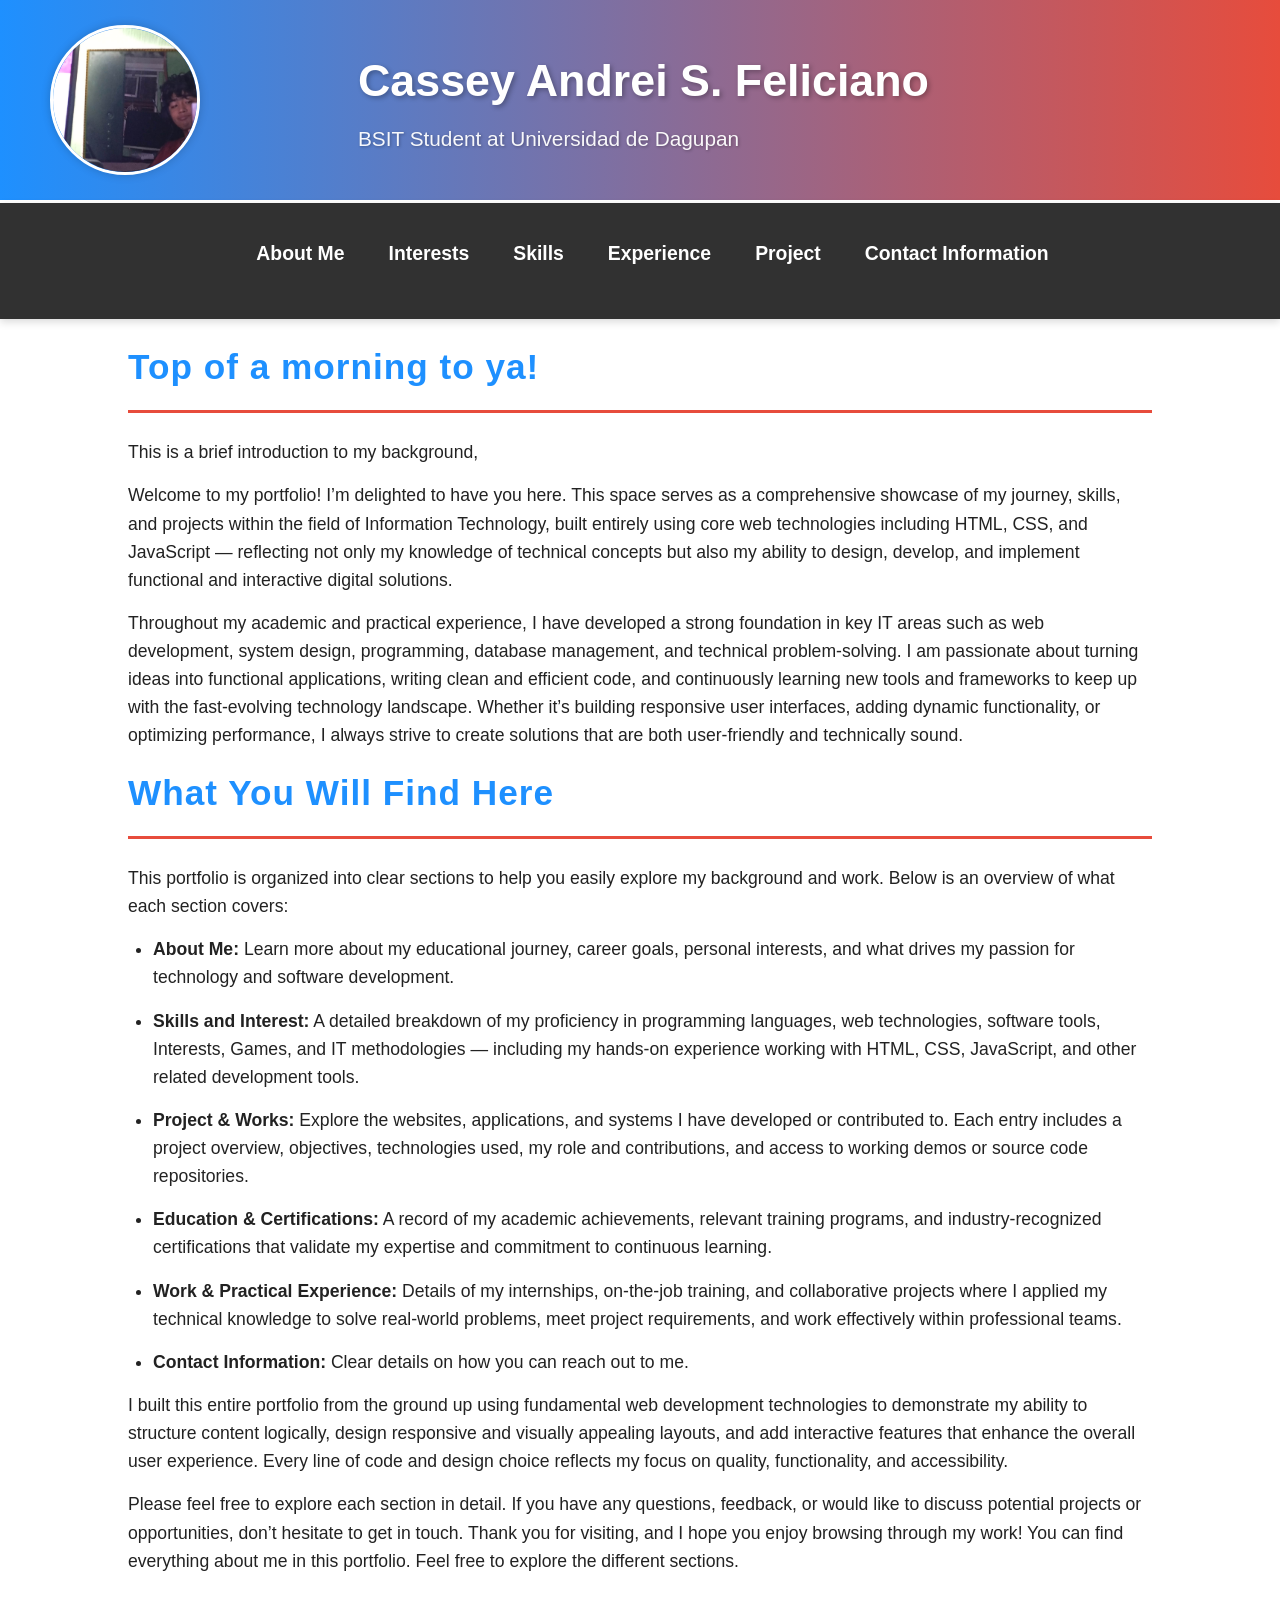
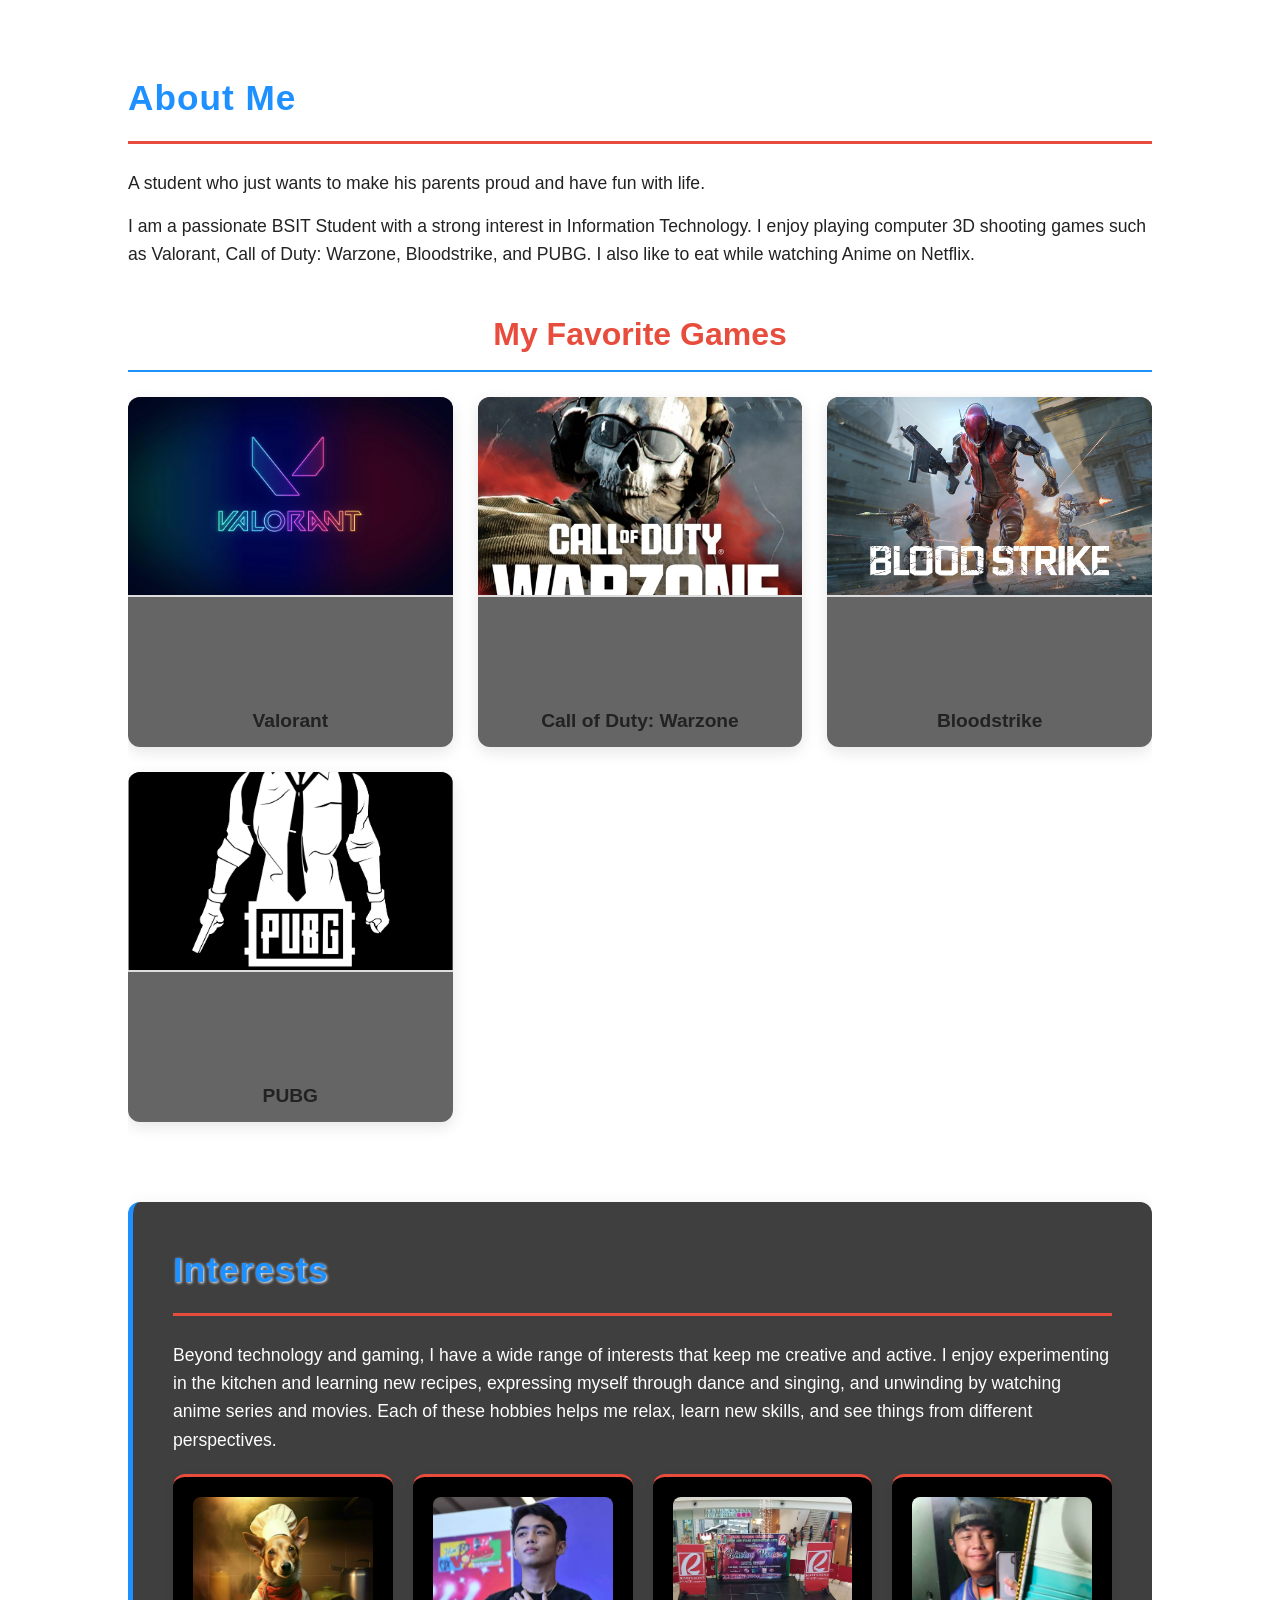
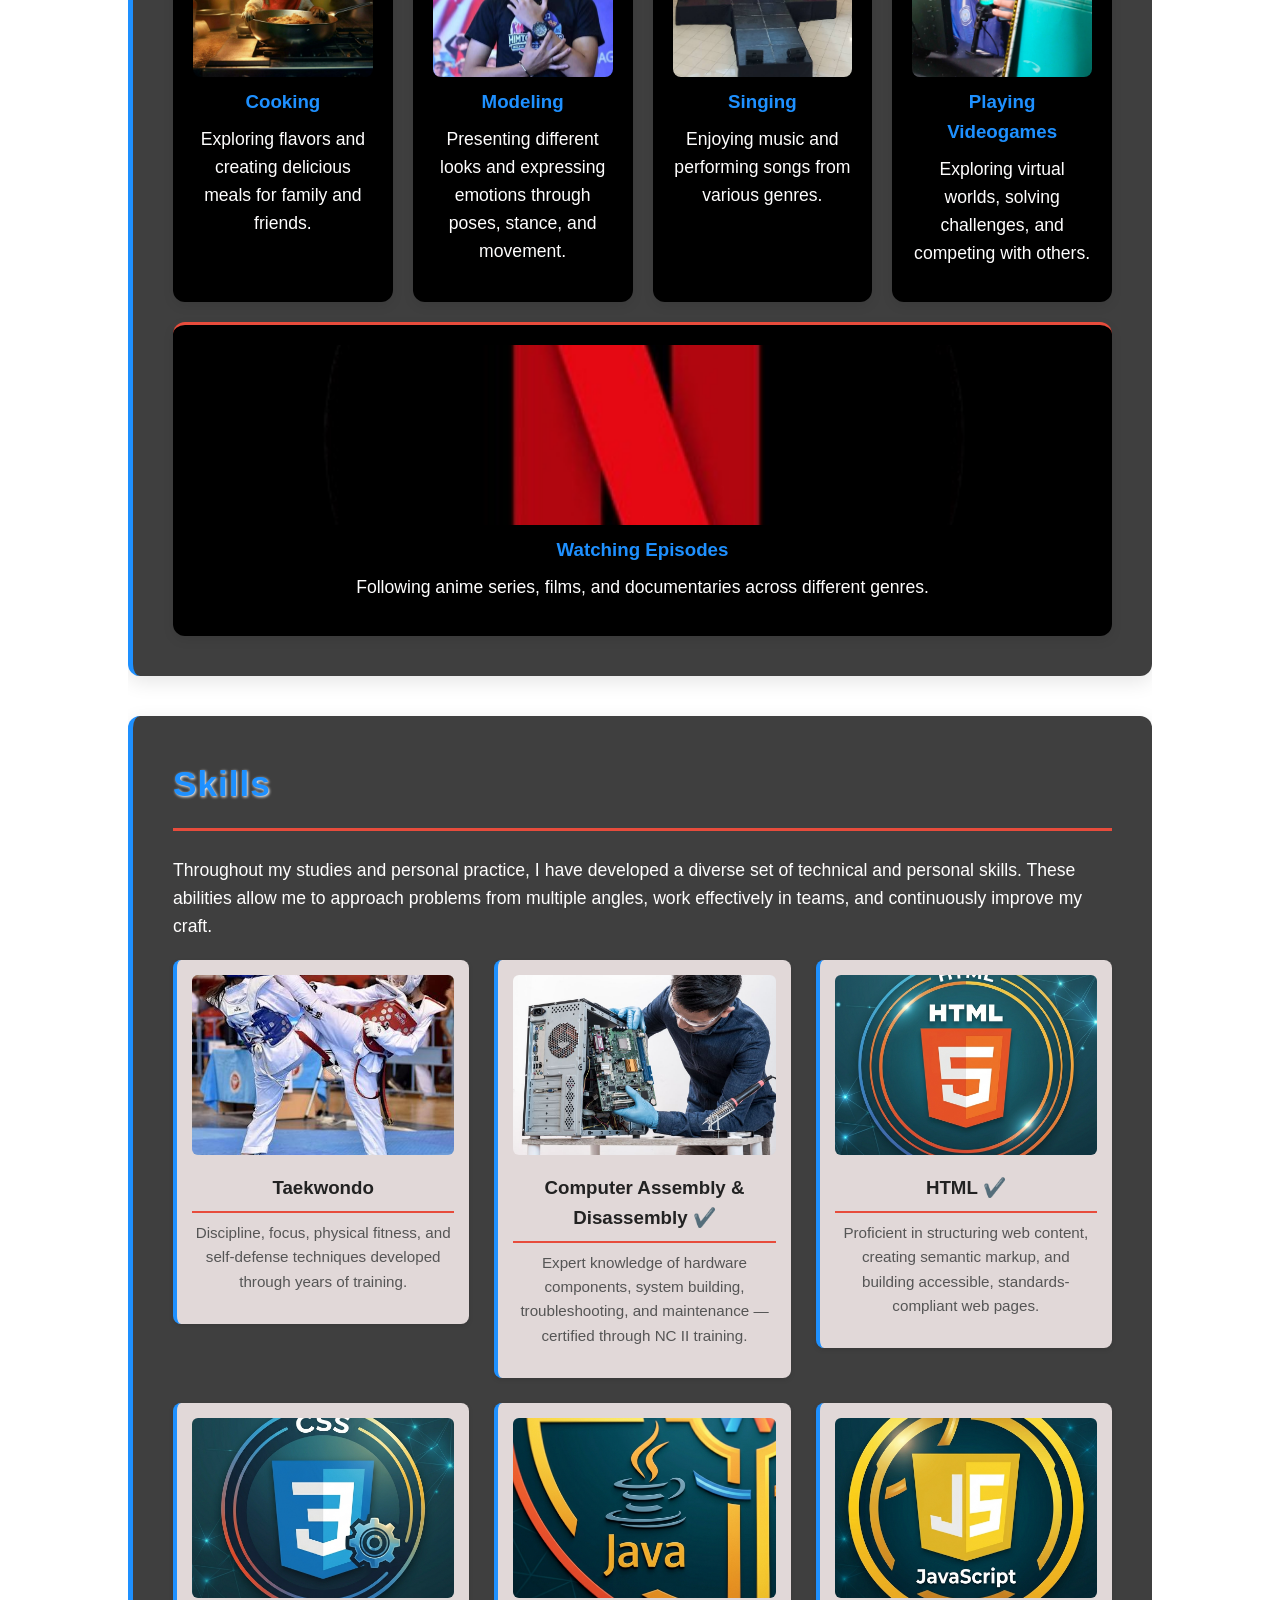
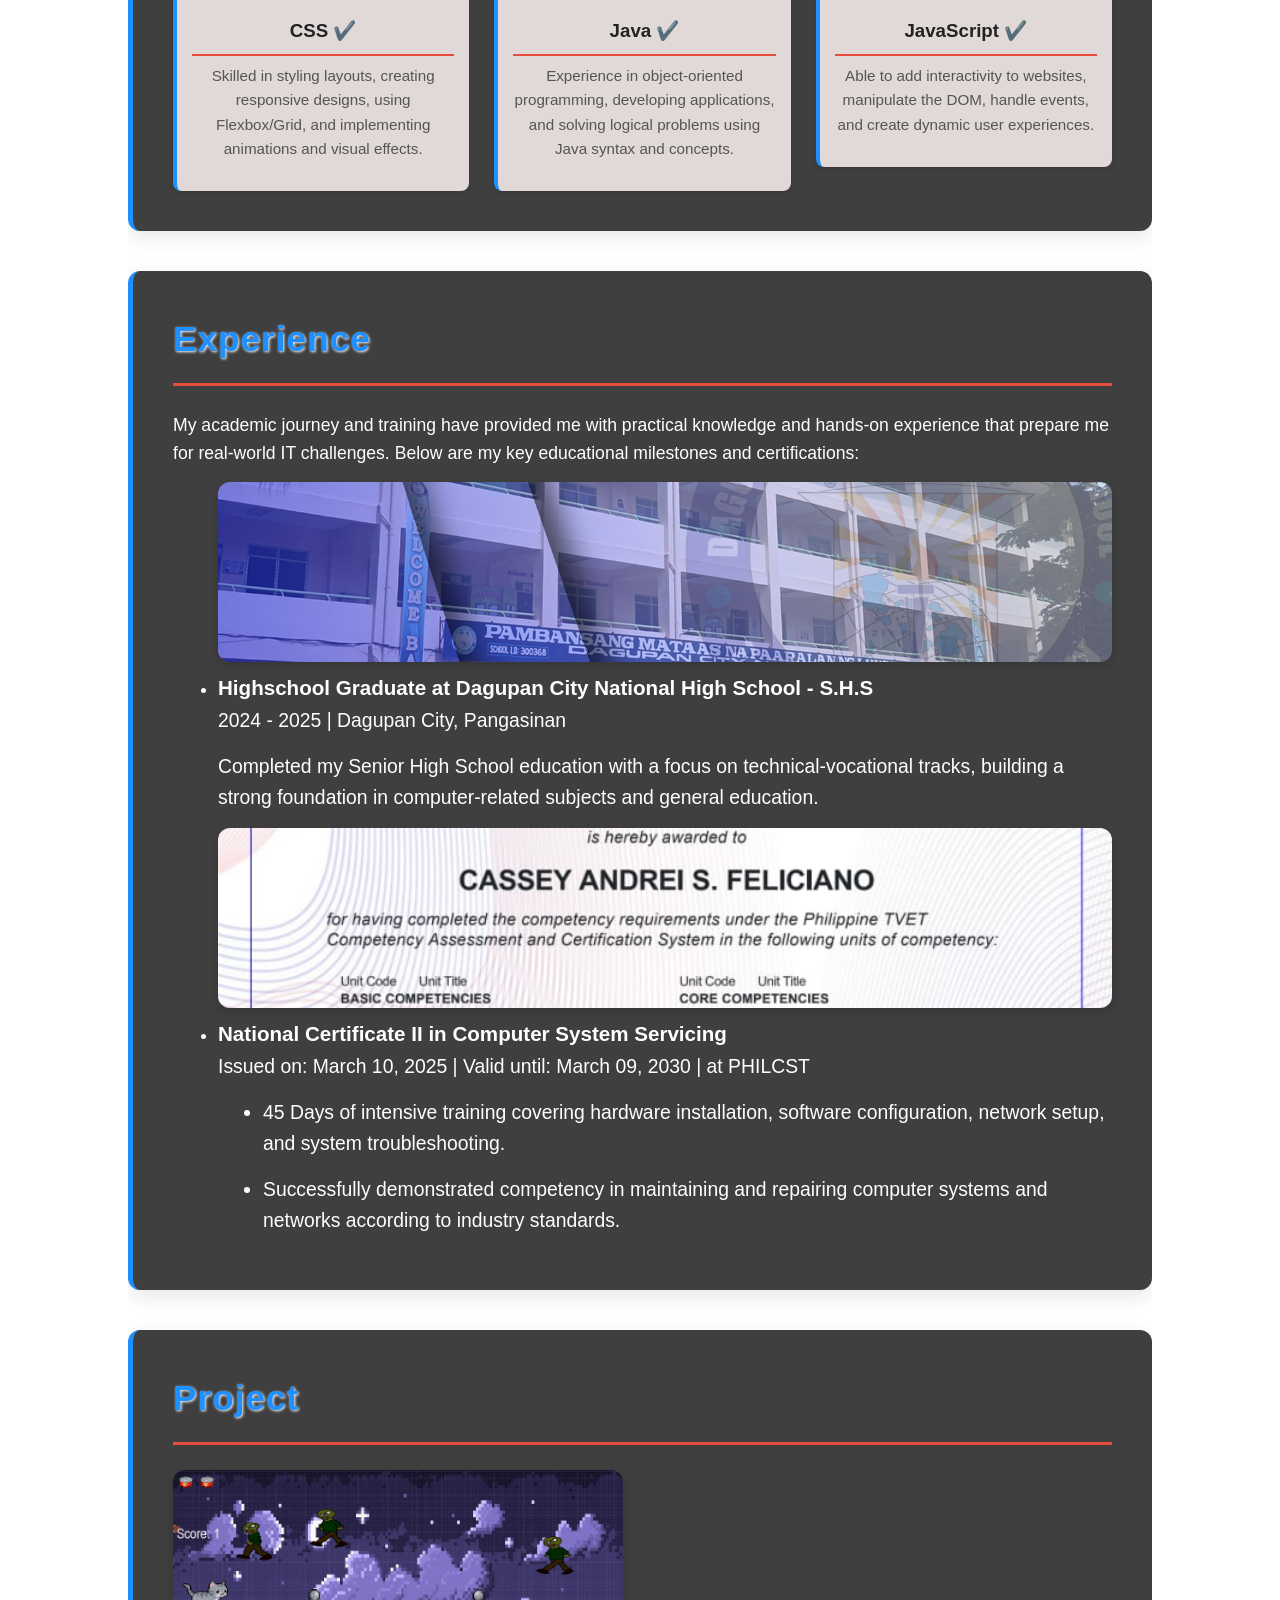
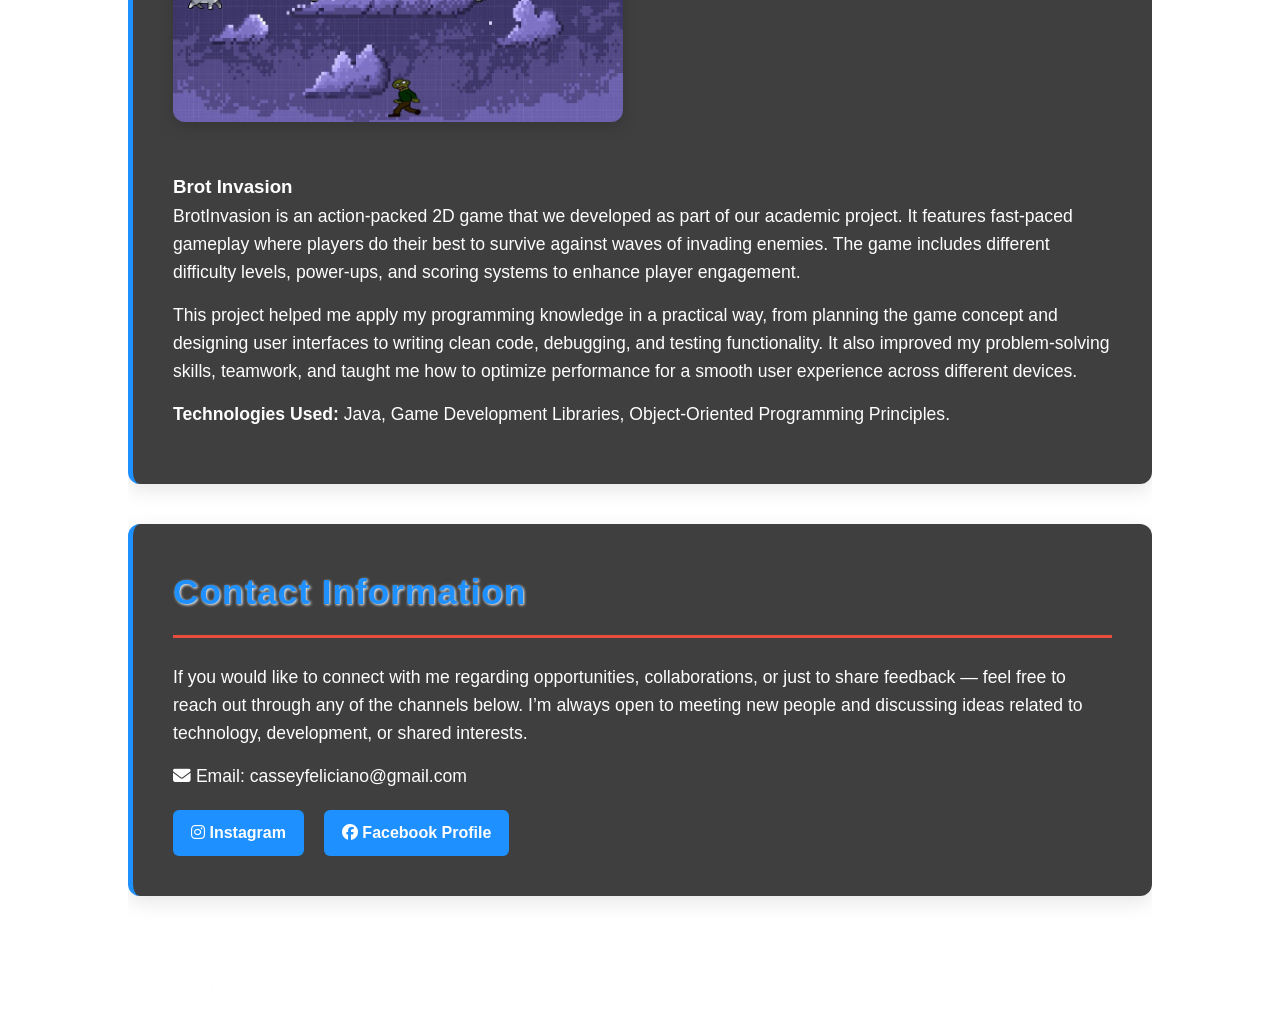
<file: index.html>
<!DOCTYPE html>
<html lang="en">
<head>
    <meta charset="UTF-8">
    <meta name="viewport" content="width=device-width, initial-scale=1.0">
    <title>Cassey Andrei S. Feliciano - Portfolio</title>
    <link rel="stylesheet" href="style.css">
    <link rel="stylesheet" href="https://cdnjs.cloudflare.com/ajax/libs/font-awesome/6.4.0/css/all.min.css">
</head>
<body>
    <header id="main-header">
        <div class="container header-content">
            <img id="profile-pic" src="imagepack/Profile.jpg" alt="Cassey Andrei S. Feliciano - Profile Picture"> 
            <div class="header-text">
                <h1>Cassey Andrei S. Feliciano</h1>
                <p>BSIT Student at Universidad de Dagupan</p>
            </div>
        </div>
    </header>

    <!-- Navigation Buttons -->
    <nav id="main-nav">
        <div class="container">
            <ul>
                <li><a href="#about">About Me</a></li>
                <li><a href="#interests">Interests</a></li>
                <li><a href="#skills">Skills</a></li>
                <li><a href="#experience">Experience</a></li>
                <li><a href="#project">Project</a></li>
                <li><a href="#contact">Contact Information</a></li>
            </ul>
        </div>
    </nav>

    <div class="container">
        <section id="home">
            <h2>Top of a morning to ya!</h2>
            <p>This is a brief introduction to my background,</p>

            <p>Welcome to my portfolio! I’m delighted to have you here. This space serves as a comprehensive showcase of my journey, skills, and projects within the field of Information Technology, built entirely using core web technologies including HTML, CSS, and JavaScript — reflecting not only my knowledge of technical concepts but also my ability to design, develop, and implement functional and interactive digital solutions.</p>

            <p>Throughout my academic and practical experience, I have developed a strong foundation in key IT areas such as web development, system design, programming, database management, and technical problem-solving. I am passionate about turning ideas into functional applications, writing clean and efficient code, and continuously learning new tools and frameworks to keep up with the fast-evolving technology landscape. Whether it’s building responsive user interfaces, adding dynamic functionality, or optimizing performance, I always strive to create solutions that are both user-friendly and technically sound.</p>

            <h2>What You Will Find Here</h2>
            <p>This portfolio is organized into clear sections to help you easily explore my background and work. Below is an overview of what each section covers:</p>

            <ul class="section-list">
                <li><strong>About Me:</strong> Learn more about my educational journey, career goals, personal interests, and what drives my passion for technology and software development.</li>
                <li><strong>Skills and Interest:</strong> A detailed breakdown of my proficiency in programming languages, web technologies, software tools, Interests, Games, and IT methodologies — including my hands-on experience working with HTML, CSS, JavaScript, and other related development tools.</li>
                <li><strong>Project & Works:</strong> Explore the websites, applications, and systems I have developed or contributed to. Each entry includes a project overview, objectives, technologies used, my role and contributions, and access to working demos or source code repositories.</li>
                <li><strong>Education & Certifications:</strong> A record of my academic achievements, relevant training programs, and industry-recognized certifications that validate my expertise and commitment to continuous learning.</li>
                <li><strong>Work & Practical Experience:</strong> Details of my internships, on-the-job training, and collaborative projects where I applied my technical knowledge to solve real-world problems, meet project requirements, and work effectively within professional teams.</li>
                <li><strong>Contact Information:</strong> Clear details on how you can reach out to me.</li>
            </ul>

            <p>I built this entire portfolio from the ground up using fundamental web development technologies to demonstrate my ability to structure content logically, design responsive and visually appealing layouts, and add interactive features that enhance the overall user experience. Every line of code and design choice reflects my focus on quality, functionality, and accessibility.</p>

            <p class="closing-note">Please feel free to explore each section in detail. If you have any questions, feedback, or would like to discuss potential projects or opportunities, don’t hesitate to get in touch. Thank you for visiting, and I hope you enjoy browsing through my work! You can find everything about me in this portfolio. Feel free to explore the different sections.</p>
        </section>

        <section id="about">
            <h2>About Me</h2>
            <p>A student who just wants to make his parents proud and have fun with life.</p>
            <p>I am a passionate BSIT Student with a strong interest in Information Technology. I enjoy playing computer 3D shooting games such as Valorant, Call of Duty: Warzone, Bloodstrike, and PUBG. I also like to eat while watching Anime on Netflix.</p>

            <div class="game-gallery">
                <h3>My Favorite Games</h3>
                <div class="gallery-container">
                    <!-- Game Card 1 -->
                    <div class="gallery-item" onclick="openGameDesc(this)">
                        <img src="imagepack/Valorant.jpg" alt="Valorant Game Cover - Tactical 5v5 shooter">
                        <p>Valorant</p>
                        <div class="game-description">
                            <h4>Valorant</h4>
                            <p>A tactical 5v5 character-based shooter developed by Riot Games. It combines precise gunplay with unique agent abilities, requiring strategy, teamwork, and fast reflexes. I enjoy it for its competitive nature and the need to coordinate with teammates to win rounds.</p>
                        </div>
                    </div>

                    <div class="gallery-item" onclick="openGameDesc(this)">
                        <img src="imagepack/CODM.jpg" alt="Call of Duty: Warzone Cover - Battle Royale FPS">
                        <p>Call of Duty: Warzone</p>
                        <div class="game-description">
                            <h4>Call of Duty: Warzone</h4>
                            <p>A massive free-to-play battle royale game set in the Call of Duty universe. It features large-scale maps, various game modes, and realistic combat mechanics. I love the thrill of surviving against 150+ players and the wide range of weapons and vehicles available.</p>
                        </div>
                    </div>

                    <div class="gallery-item" onclick="openGameDesc(this)">
                        <img src="imagepack/bloodstrike.jpg" alt="Bloodstrike Game Image - Fast-paced mobile shooter"> 
                        <p>Bloodstrike</p>
                        <div class="game-description">
                            <h4>Bloodstrike</h4>
                            <p>A fast-paced, modern mobile FPS that focuses on quick matches and fluid movement. It offers customizable loadouts, multiple maps, and intense combat scenarios. It’s my go-to game when I want quick, action-packed sessions anytime, anywhere.</p>
                        </div>
                    </div>
  
                    <div class="gallery-item" onclick="openGameDesc(this)">
                        <img src="imagepack/pubg2.png" alt="PUBG Game Screenshot - Original Battle Royale"> 
                        <p>PUBG</p>
                        <div class="game-description">
                            <h4>PUBG</h4>
                            <p>The game that popularized the battle royale genre. Players parachute onto an island, scavenge for weapons and equipment, and fight to be the last person standing. I appreciate its realistic mechanics, large open maps, and the tension of every match.</p>
                        </div>
                    </div>
                </div>
            </div>
        </section>

        <section id="interests">
            <h2>Interests</h2>
            <p>Beyond technology and gaming, I have a wide range of interests that keep me creative and active. I enjoy experimenting in the kitchen and learning new recipes, expressing myself through dance and singing, and unwinding by watching anime series and movies. Each of these hobbies helps me relax, learn new skills, and see things from different perspectives.</p>
            <div class="interests-list">
                <div class="interest-card">
                    <img src="imagepack/Cooking.jpg" alt="Cooking - Preparing delicious meals" class="interest-img"> 
                    <h3>Cooking</h3>
                    <p>Exploring flavors and creating delicious meals for family and friends.</p>
                </div>
                <div class="interest-card">
                    <img src="imagepack/Modeling.jpg" alt="Modeling" class="interest-img"> 
                    <h3>Modeling</h3>
                    <p>Presenting different looks and expressing emotions through poses, stance, and movement.</p>
                </div>
                <div class="interest-card">
                    <img src="imagepack/Singing.jpg" alt="Singing - Performing music" class="interest-img"> 
                    <h3>Singing</h3>
                    <p>Enjoying music and performing songs from various genres.</p>
                </div>
                <div class="interest-card">
                    <img src="imagepack/Pfp2.jpg" alt="Playing Videogames - Exploring virtual worlds" class="interest-img"> 
                    <h3>Playing Videogames</h3>
                    <p>Exploring virtual worlds, solving challenges, and competing with others.</p>
                </div>
                <div class="interest-card">
                    <img src="imagepack/Watching.png" alt="Watching Episodes - Anime and films" class="interest-img"> 
                    <h3>Watching Episodes</h3>
                    <p>Following anime series, films, and documentaries across different genres.</p>
                </div>
            </div>
        </section>

        <section id="skills">
            <h2>Skills</h2>
            <p>Throughout my studies and personal practice, I have developed a diverse set of technical and personal skills. These abilities allow me to approach problems from multiple angles, work effectively in teams, and continuously improve my craft.</p>
            <div class="skills-container">
                <div class="skill-card">
                    <img src="imagepack/Taekwondo.jpg" alt="Taekwondo - Martial arts training" class="skill-img"> 
                    <h3>Taekwondo</h3>
                    <p>Discipline, focus, physical fitness, and self-defense techniques developed through years of training.</p>
                </div>
                <div class="skill-card">
                    <img src="imagepack/ComputerAsDis.jpg" alt="Computer Assembly - Building systems" class="skill-img">
                    <h3>Computer Assembly & Disassembly ✔️</h3>
                    <p>Expert knowledge of hardware components, system building, troubleshooting, and maintenance — certified through NC II training.</p>
                </div>
                <div class="skill-card">
                    <img src="imagepack/HTML.jpg.png" alt="HTML - Web markup language" class="skill-img"> 
                    <h3>HTML ✔️</h3>
                    <p>Proficient in structuring web content, creating semantic markup, and building accessible, standards-compliant web pages.</p>
                </div>
                <div class="skill-card">
                    <img src="imagepack/CSS.jpg.png" alt="CSS - Styling web pages" class="skill-img"> 
                    <h3>CSS ✔️</h3>
                    <p>Skilled in styling layouts, creating responsive designs, using Flexbox/Grid, and implementing animations and visual effects.</p>
                </div>
                <div class="skill-card">
                    <img src="imagepack/JAVA.jpg.png" alt="Java - Programming language" class="skill-img"> 
                    <h3>Java ✔️</h3>
                    <p>Experience in object-oriented programming, developing applications, and solving logical problems using Java syntax and concepts.</p>
                </div>
                <div class="skill-card">
                    <img src="imagepack/JS.jpg.png" alt="JavaScript - Web interactivity" class="skill-img"> 
                    <h3>JavaScript ✔️</h3>
                    <p>Able to add interactivity to websites, manipulate the DOM, handle events, and create dynamic user experiences.</p>
                </div>
            </div>
        </section>

        <section id="experience">
            <h2>Experience</h2>
            <p>My academic journey and training have provided me with practical knowledge and hands-on experience that prepare me for real-world IT challenges. Below are my key educational milestones and certifications:</p>
            <ul>
                <li>
                    <img src="imagepack/dcnhs.jpg" alt="Dagupan City National High School" class="experience-img"> 
                    <h3>Highschool Graduate at Dagupan City National High School - S.H.S</h3>
                    <p>2024 - 2025 | Dagupan City, Pangasinan</p>
                    <p>Completed my Senior High School education with a focus on technical-vocational tracks, building a strong foundation in computer-related subjects and general education.</p>
                </li>
                <li>
                    <img src="imagepack/NCII.jpg" alt="National Certificate II - Computer System Servicing" class="experience-img"> 
                    <h3>National Certificate II in Computer System Servicing</h3>
                    <p>Issued on: March 10, 2025 | Valid until: March 09, 2030 | at PHILCST</p>
                    <ul>
                        <li>45 Days of intensive training covering hardware installation, software configuration, network setup, and system troubleshooting.</li>
                        <li>Successfully demonstrated competency in maintaining and repairing computer systems and networks according to industry standards.</li>
                    </ul>
                </li>
            </ul>
        </section>

        <section id="project">
            <h2>Project</h2>
            <div class="project-container">
                <img src="imagepack/5e6254da-eea6-45b0-86c4-a183660a4cf3.jpg" alt="BrotInvasion Game Screenshot - 2D action game interface" class="project-img"> <!-- ✅ UPDATED -->
                <div class="project-description">
                    <h3>Brot Invasion</h3>
                    <p>BrotInvasion is an action-packed 2D game that we developed as part of our academic project. It features fast-paced gameplay where players do their best to survive against waves of invading enemies. The game includes different difficulty levels, power-ups, and scoring systems to enhance player engagement.</p>
                    <p>This project helped me apply my programming knowledge in a practical way, from planning the game concept and designing user interfaces to writing clean code, debugging, and testing functionality. It also improved my problem-solving skills, teamwork, and taught me how to optimize performance for a smooth user experience across different devices.</p>
                    <p><strong>Technologies Used:</strong> Java, Game Development Libraries, Object-Oriented Programming Principles.</p>
                </div>
            </div>
        </section>

        <section id="contact">
            <h2>Contact Information</h2>
            <p>If you would like to connect with me regarding opportunities, collaborations, or just to share feedback — feel free to reach out through any of the channels below. I’m always open to meeting new people and discussing ideas related to technology, development, or shared interests.</p>

            <p><i class="fas fa-envelope"></i> Email: casseyfeliciano@gmail.com</p>
            <div class="contact-links">
                <a href="https://www.instagram.com/casseyksksks/" target="_blank" rel="noopener noreferrer">
                    <i class="fab fa-instagram"></i> Instagram
                </a>
                <a href="https://www.facebook.com/cassey.andrei.73/" target="_blank" rel="noopener noreferrer">
                    <i class="fab fa-facebook"></i> Facebook Profile
                </a>
            </div>
        </section>
    </div>

    <footer>
        <div class="container footer-content">
            <p>&copy; 2026. All rights reserved.</p>
        </div>
    </footer>

    <script>
        // Game card description toggle
        function openGameDesc(card) {
            card.classList.toggle('active');
        }
    </script>
</body>
<head>
    <style>
    
        img {
            max-width: 100%;
            height: auto;
            display: block;
            object-fit: cover;
            border-radius: 8px;
        }

        
        #profile-pic {
            width: 150px;
            height: 150px;
            border-radius: 50%;
            object-fit: cover;
            border: 3px solid #fff;
            box-shadow: 0 0 10px rgba(0,0,0,0.2);
        }

        .gallery-item img {
            width: 100%;
            height: 200px;
            object-fit: cover;
            border-bottom: 2px solid #ddd;
        }

        .interest-img, .skill-img, .experience-img {
            width: 100%;
            height: 180px;
            object-fit: cover;
            margin-bottom: 10px;
        }

        .project-img {
            width: 100%;
            max-height: 350px;
            object-fit: cover;
            margin-bottom: 20px;
        }
    </style>
</head>
</html>
</file>
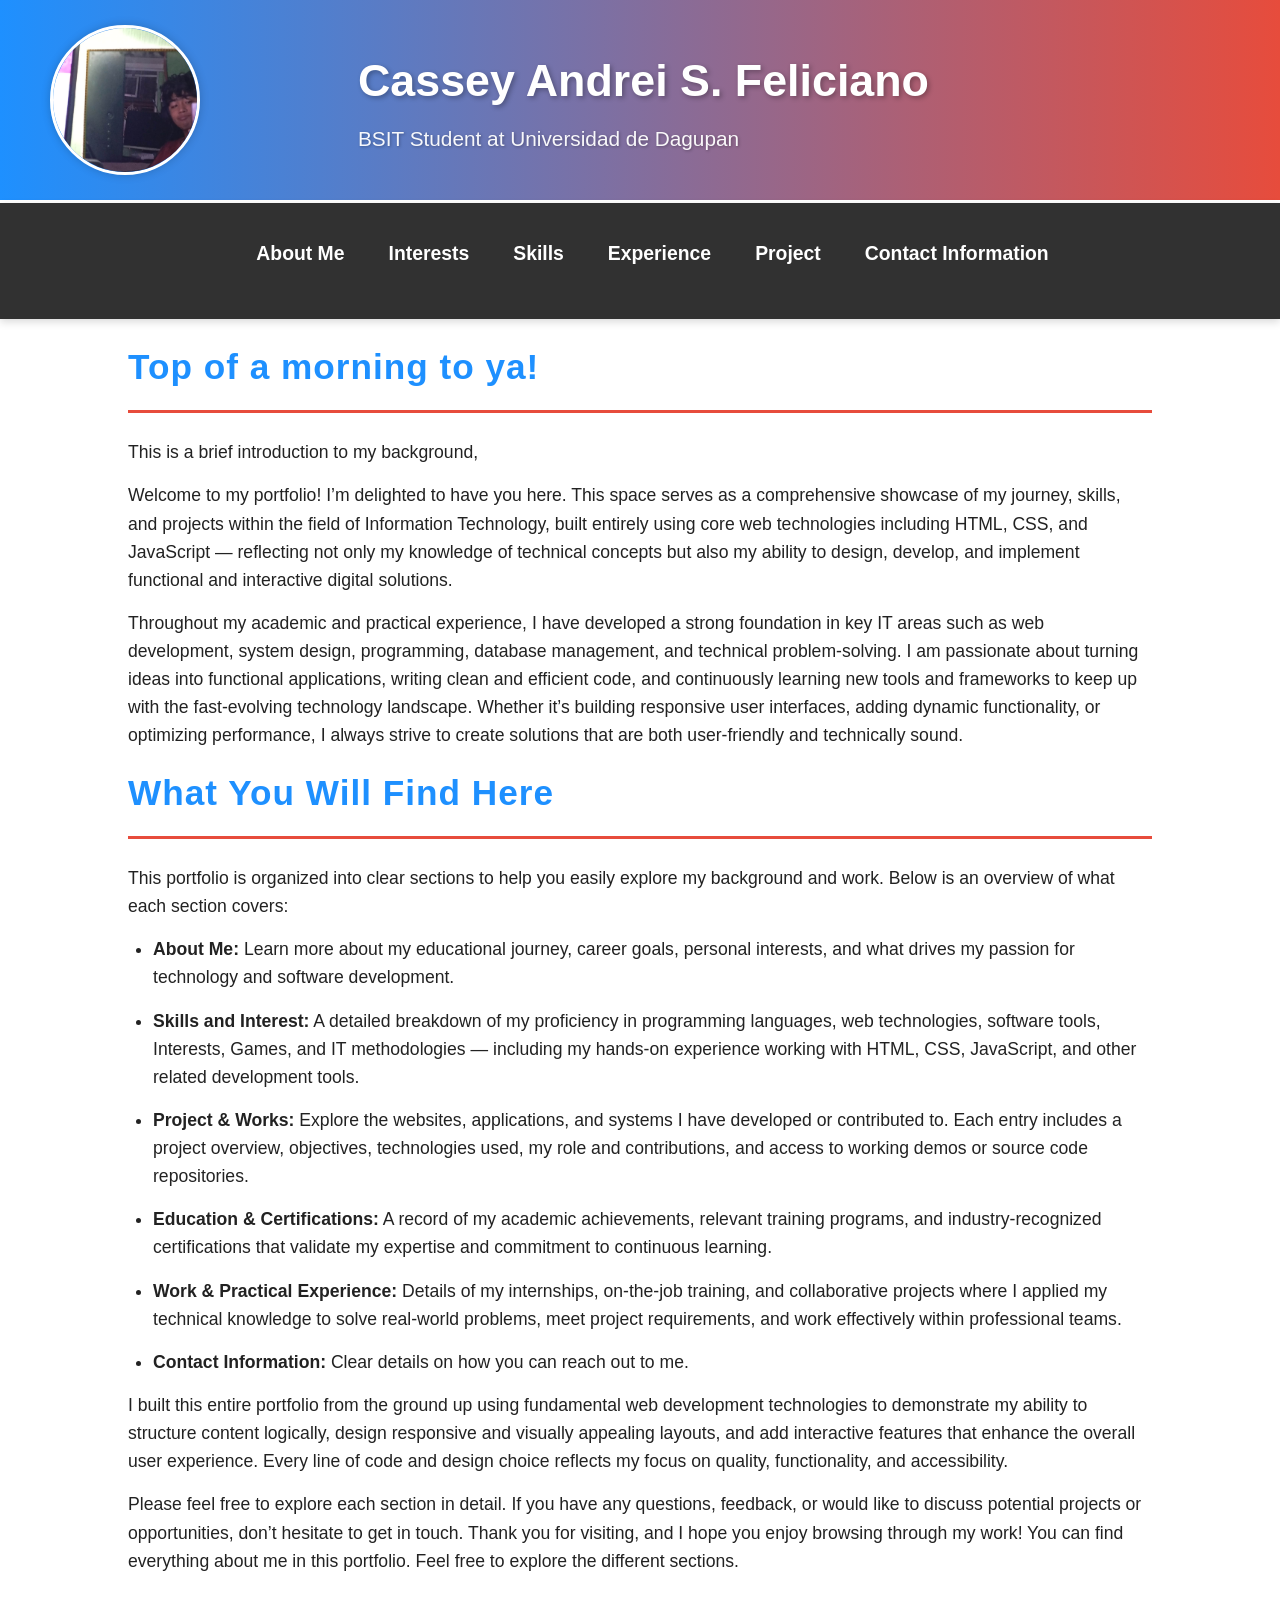
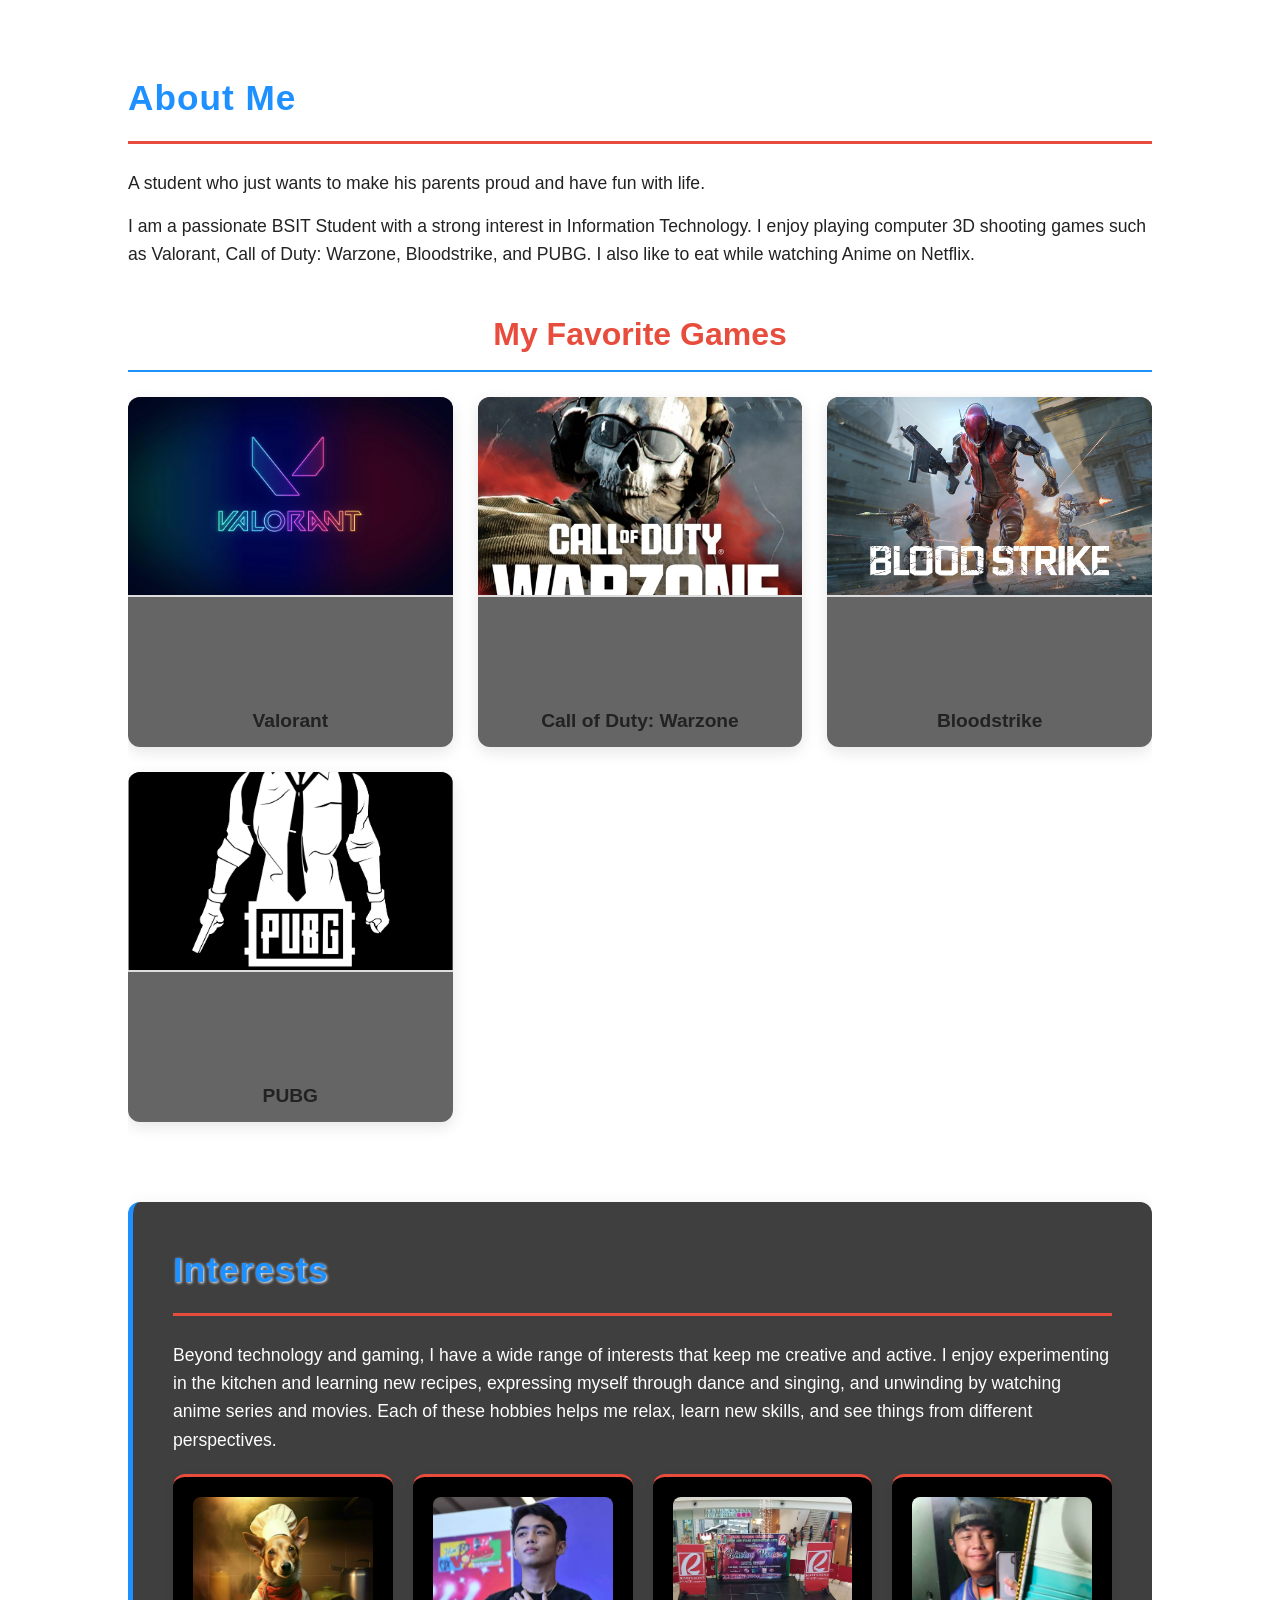
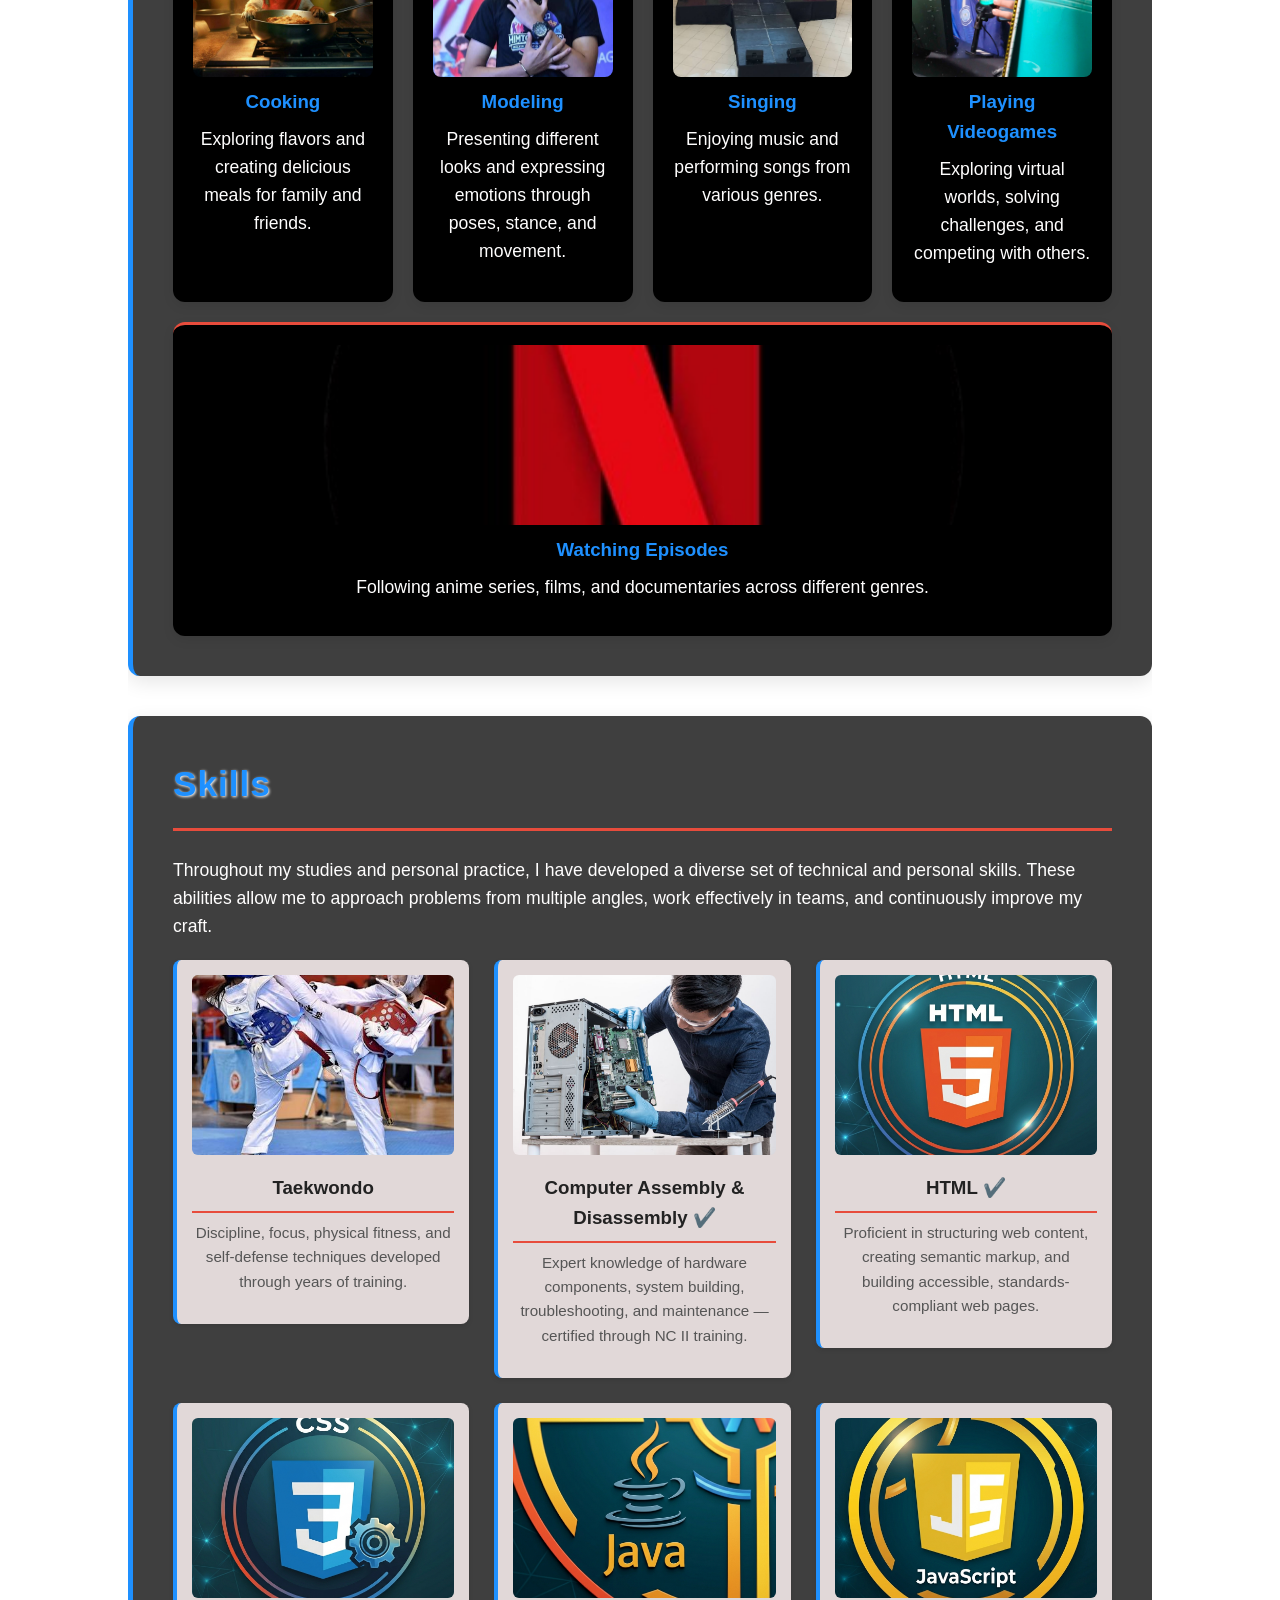
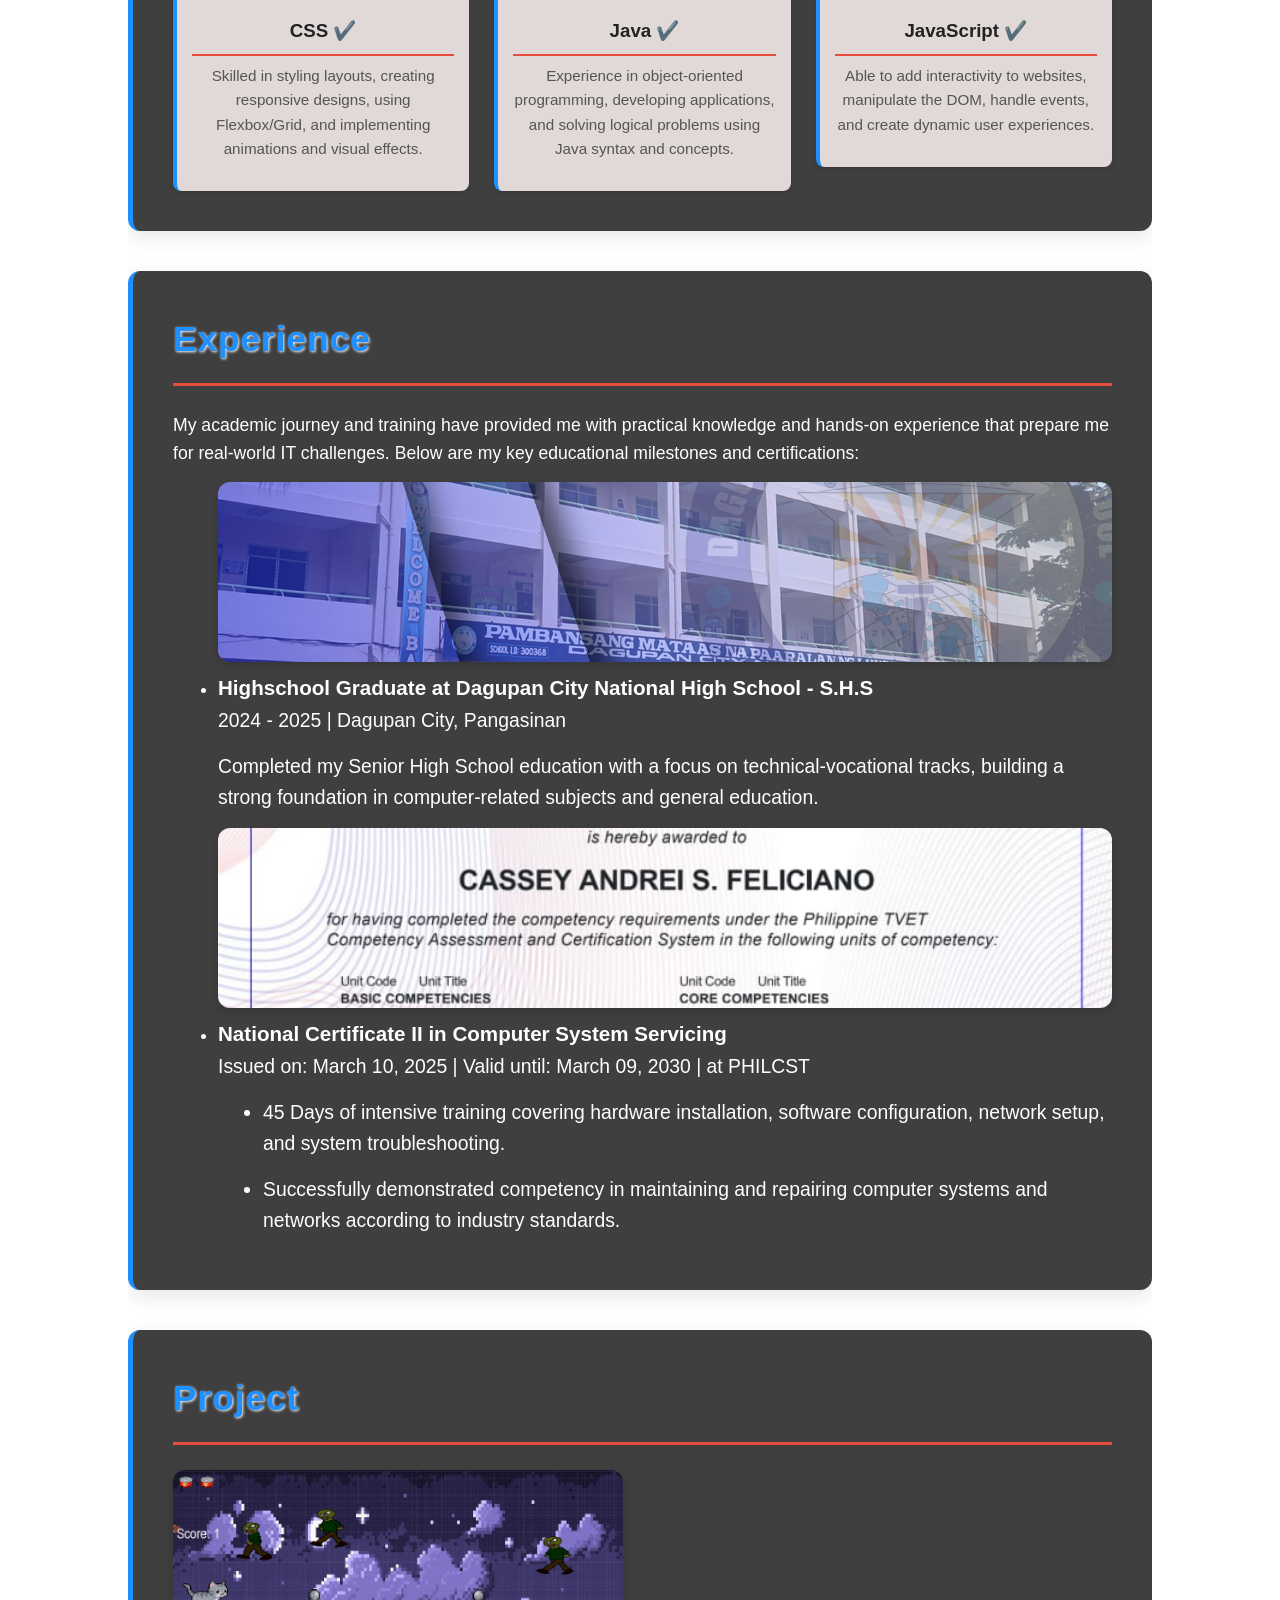
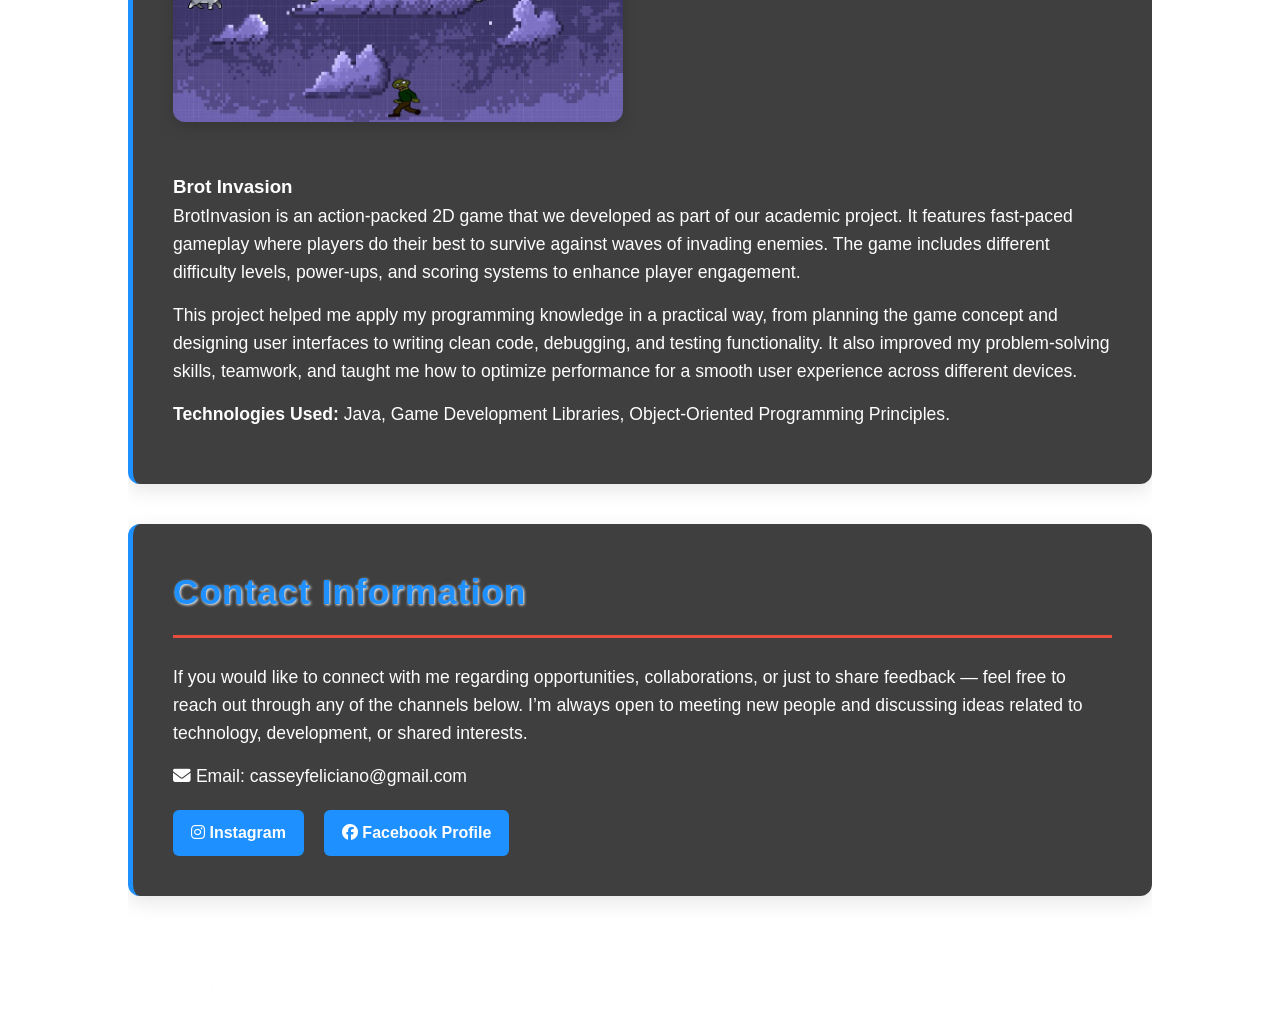
<file: Portfolio/Profile.html>
<!DOCTYPE html>
<html lang="en">
<head>
    <meta charset="UTF-8">
    <meta name="viewport" content="width=device-width, initial-scale=1.0">
    <title>Cassey Andrei S. Feliciano - Portfolio</title>
    <link rel="stylesheet" href="style.css">
    <link rel="stylesheet" href="https://cdnjs.cloudflare.com/ajax/libs/font-awesome/6.4.0/css/all.min.css">
</head>
<body>
    <header id="main-header">
        <div class="container header-content">
            <img id="profile-pic" src="Profile.jpg" alt="Cassey Andrei S. Feliciano - Profile Picture">
            <div class="header-text">
                <h1>Cassey Andrei S. Feliciano</h1>
                <p>BSIT Student at Universidad de Dagupan</p>
            </div>
        </div>
    </header>

    <!-- Navigation Buttons -->
    <nav id="main-nav">
        <div class="container">
            <ul>
                <li><a href="#about">About Me</a></li>
                <li><a href="#interests">Interests</a></li>
                <li><a href="#skills">Skills</a></li>
                <li><a href="#experience">Experience</a></li>
                <li><a href="#project">Project</a></li>
                <li><a href="#contact">Contact Information</a></li>
            </ul>
        </div>
    </nav>

    <div class="container">
        <section id="home">
            <h2>Top of a morning to ya!</h2>
            <p>This is a brief introduction to my background,</p>

            <p>Welcome to my portfolio! I’m delighted to have you here. This space serves as a comprehensive showcase of my journey, skills, and projects within the field of Information Technology, built entirely using core web technologies including HTML, CSS, and JavaScript — reflecting not only my knowledge of technical concepts but also my ability to design, develop, and implement functional and interactive digital solutions.</p>

            <p>Throughout my academic and practical experience, I have developed a strong foundation in key IT areas such as web development, system design, programming, database management, and technical problem-solving. I am passionate about turning ideas into functional applications, writing clean and efficient code, and continuously learning new tools and frameworks to keep up with the fast-evolving technology landscape. Whether it’s building responsive user interfaces, adding dynamic functionality, or optimizing performance, I always strive to create solutions that are both user-friendly and technically sound.</p>

            <h2>What You Will Find Here</h2>
            <p>This portfolio is organized into clear sections to help you easily explore my background and work. Below is an overview of what each section covers:</p>

            <ul class="section-list">
                <li><strong>About Me:</strong> Learn more about my educational journey, career goals, personal interests, and what drives my passion for technology and software development.</li>
                <li><strong>Skills and Interest:</strong> A detailed breakdown of my proficiency in programming languages, web technologies, software tools, Interests, Games, and IT methodologies — including my hands-on experience working with HTML, CSS, JavaScript, and other related development tools.</li>
                <li><strong>Project & Works:</strong> Explore the websites, applications, and systems I have developed or contributed to. Each entry includes a project overview, objectives, technologies used, my role and contributions, and access to working demos or source code repositories.</li>
                <li><strong>Education & Certifications:</strong> A record of my academic achievements, relevant training programs, and industry-recognized certifications that validate my expertise and commitment to continuous learning.</li>
                <li><strong>Work & Practical Experience:</strong> Details of my internships, on-the-job training, and collaborative projects where I applied my technical knowledge to solve real-world problems, meet project requirements, and work effectively within professional teams.</li>
                <li><strong>Contact Information:</strong> Clear details on how you can reach out to me.</li>
            </ul>

            <p>I built this entire portfolio from the ground up using fundamental web development technologies to demonstrate my ability to structure content logically, design responsive and visually appealing layouts, and add interactive features that enhance the overall user experience. Every line of code and design choice reflects my focus on quality, functionality, and accessibility.</p>

            <p class="closing-note">Please feel free to explore each section in detail. If you have any questions, feedback, or would like to discuss potential projects or opportunities, don’t hesitate to get in touch. Thank you for visiting, and I hope you enjoy browsing through my work! You can find everything about me in this portfolio. Feel free to explore the different sections.</p>
        </section>

        <section id="about">
            <h2>About Me</h2>
            <p>A student who just wants to make his parents proud and have fun with life.</p>
            <p>I am a passionate BSIT Student with a strong interest in Information Technology. I enjoy playing computer 3D shooting games such as Valorant, Call of Duty: Warzone, Bloodstrike, and PUBG. I also like to eat while watching Anime on Netflix.</p>

            <div class="game-gallery">
                <h3>My Favorite Games</h3>
                <div class="gallery-container">
                    <!-- Game Card 1 -->
                    <div class="gallery-item" onclick="openGameDesc(this)">
                        <img src="Valorant.jpg" alt="Valorant Game Cover - Tactical 5v5 shooter">
                        <p>Valorant</p>
                        <div class="game-description">
                            <h4>Valorant</h4>
                            <p>A tactical 5v5 character-based shooter developed by Riot Games. It combines precise gunplay with unique agent abilities, requiring strategy, teamwork, and fast reflexes. I enjoy it for its competitive nature and the need to coordinate with teammates to win rounds.</p>
                        </div>
                    </div>

                    <div class="gallery-item" onclick="openGameDesc(this)">
                        <img src="CODM.jpg" alt="Call of Duty: Warzone Cover - Battle Royale FPS">
                        <p>Call of Duty: Warzone</p>
                        <div class="game-description">
                            <h4>Call of Duty: Warzone</h4>
                            <p>A massive free-to-play battle royale game set in the Call of Duty universe. It features large-scale maps, various game modes, and realistic combat mechanics. I love the thrill of surviving against 150+ players and the wide range of weapons and vehicles available.</p>
                        </div>
                    </div>

                    <div class="gallery-item" onclick="openGameDesc(this)">
                        <img src="bloodstrike.jpg" alt="Bloodstrike Game Image - Fast-paced mobile shooter">
                        <p>Bloodstrike</p>
                        <div class="game-description">
                            <h4>Bloodstrike</h4>
                            <p>A fast-paced, modern mobile FPS that focuses on quick matches and fluid movement. It offers customizable loadouts, multiple maps, and intense combat scenarios. It’s my go-to game when I want quick, action-packed sessions anytime, anywhere.</p>
                        </div>
                    </div>
  
                    <div class="gallery-item" onclick="openGameDesc(this)">
                        <img src="pubg2.png" alt="PUBG Game Screenshot - Original Battle Royale">
                        <p>PUBG</p>
                        <div class="game-description">
                            <h4>PUBG</h4>
                            <p>The game that popularized the battle royale genre. Players parachute onto an island, scavenge for weapons and equipment, and fight to be the last person standing. I appreciate its realistic mechanics, large open maps, and the tension of every match.</p>
                        </div>
                    </div>
                </div>
            </div>
        </section>

        <section id="interests">
            <h2>Interests</h2>
            <p>Beyond technology and gaming, I have a wide range of interests that keep me creative and active. I enjoy experimenting in the kitchen and learning new recipes, expressing myself through dance and singing, and unwinding by watching anime series and movies. Each of these hobbies helps me relax, learn new skills, and see things from different perspectives.</p>
            <div class="interests-list">
                <div class="interest-card">

                    <img src="Cooking.jpg" alt="Cooking - Preparing delicious meals" class="interest-img">
                    <h3>Cooking</h3>
                    <p>Exploring flavors and creating delicious meals for family and friends.</p>
                </div>
                <div class="interest-card">

                    <img src="Modeling.jpg" alt="Modeling" class="interest-img">
                    <h3>Modeling</h3>
                    <p>Presenting different looks and expressing emotions through poses, stance, and movement.</p>
                </div>
                <div class="interest-card">

                    <img src="Singing.jpg" alt="Singing - Performing music" class="interest-img">
                    <h3>Singing</h3>
                    <p>Enjoying music and performing songs from various genres.</p>
                </div>
                <div class="interest-card">

                    <img src="Pfp2.jpg" alt="Playing Videogames - Exploring virtual worlds" class="interest-img">
                    <h3>Playing Videogames</h3>
                    <p>Exploring virtual worlds, solving challenges, and competing with others.</p>
                </div>
                <div class="interest-card">

                    <img src="Watching.png" alt="Watching Episodes - Anime and films" class="interest-img">
                    <h3>Watching Episodes</h3>
                    <p>Following anime series, films, and documentaries across different genres.</p>
                </div>
            </div>
        </section>

        <section id="skills">
            <h2>Skills</h2>
            <p>Throughout my studies and personal practice, I have developed a diverse set of technical and personal skills. These abilities allow me to approach problems from multiple angles, work effectively in teams, and continuously improve my craft.</p>
            <div class="skills-container">
                <div class="skill-card">
                
                    <img src="Taekwondo.jpg" alt="Taekwondo - Martial arts training" class="skill-img">
                    <h3>Taekwondo</h3>
                    <p>Discipline, focus, physical fitness, and self-defense techniques developed through years of training.</p>
                </div>
                <div class="skill-card">
                 
                    <img src="ComputerAsDis.jpg" alt="Computer Assembly - Building systems" class="skill-img">
                    <h3>Computer Assembly & Disassembly ✔️</h3>
                    <p>Expert knowledge of hardware components, system building, troubleshooting, and maintenance — certified through NC II training.</p>
                </div>
                <div class="skill-card">

                    <img src="HTML.jpg.png" alt="HTML - Web markup language" class="skill-img">
                    <h3>HTML ✔️</h3>
                    <p>Proficient in structuring web content, creating semantic markup, and building accessible, standards-compliant web pages.</p>
                </div>
                <div class="skill-card">
               
                    <img src="CSS.jpg.png" alt="CSS - Styling web pages" class="skill-img">
                    <h3>CSS ✔️</h3>
                    <p>Skilled in styling layouts, creating responsive designs, using Flexbox/Grid, and implementing animations and visual effects.</p>
                </div>
                <div class="skill-card">
                 
                    <img src="JAVA.jpg.png" alt="Java - Programming language" class="skill-img">
                    <h3>Java ✔️</h3>
                    <p>Experience in object-oriented programming, developing applications, and solving logical problems using Java syntax and concepts.</p>
                </div>
                <div class="skill-card">
                
                    <img src="JS.jpg.png" alt="JavaScript - Web interactivity" class="skill-img">
                    <h3>JavaScript ✔️</h3>
                    <p>Able to add interactivity to websites, manipulate the DOM, handle events, and create dynamic user experiences.</p>
                </div>
            </div>
        </section>

        <section id="experience">
            <h2>Experience</h2>
            <p>My academic journey and training have provided me with practical knowledge and hands-on experience that prepare me for real-world IT challenges. Below are my key educational milestones and certifications:</p>
            <ul>
                <li>
                   
                    <img src="dcnhs.jpg" alt="Dagupan City National High School" class="experience-img">
                    <h3>Highschool Graduate at Dagupan City National High School - S.H.S</h3>
                    <p>2024 - 2025 | Dagupan City, Pangasinan</p>
                    <p>Completed my Senior High School education with a focus on technical-vocational tracks, building a strong foundation in computer-related subjects and general education.</p>
                </li>
                <li>
                    
                    <img src="NCII.jpg" alt="National Certificate II - Computer System Servicing" class="experience-img">
                    <h3>National Certificate II in Computer System Servicing</h3>
                    <p>Issued on: March 10, 2025 | Valid until: March 09, 2030 | at PHILCST</p>
                    <ul>
                        <li>45 Days of intensive training covering hardware installation, software configuration, network setup, and system troubleshooting.</li>
                        <li>Successfully demonstrated competency in maintaining and repairing computer systems and networks according to industry standards.</li>
                    </ul>
                </li>
            </ul>
        </section>

        <section id="project">
            <h2>Project</h2>
            <div class="project-container">
                <img src="5e6254da-eea6-45b0-86c4-a183660a4cf3.jpg" alt="BrotInvasion Game Screenshot - 2D action game interface" class="project-img">
                <div class="project-description">
                    <h3>Brot Invasion</h3>
                    <p>BrotInvasion is an action-packed 2D game that we developed as part of our academic project. It features fast-paced gameplay where players do their best to survive against waves of invading enemies. The game includes different difficulty levels, power-ups, and scoring systems to enhance player engagement.</p>
                    <p>This project helped me apply my programming knowledge in a practical way, from planning the game concept and designing user interfaces to writing clean code, debugging, and testing functionality. It also improved my problem-solving skills, teamwork, and taught me how to optimize performance for a smooth user experience across different devices.</p>
                    <p><strong>Technologies Used:</strong> Java, Game Development Libraries, Object-Oriented Programming Principles.</p>
                </div>
            </div>
        </section>

        <section id="contact">
            <h2>Contact Information</h2>
            <p>If you would like to connect with me regarding opportunities, collaborations, or just to share feedback — feel free to reach out through any of the channels below. I’m always open to meeting new people and discussing ideas related to technology, development, or shared interests.</p>

            <p><i class="fas fa-envelope"></i> Email: casseyfeliciano@gmail.com</p>
            <div class="contact-links">

                <a href="https://www.instagram.com/casseyksksks/" target="_blank" rel="noopener noreferrer">
                    <i class="fab fa-instagram"></i> Instagram
                </a>

                <a href="https://www.facebook.com/cassey.andrei.73/" target="_blank" rel="noopener noreferrer">
                    <i class="fab fa-facebook"></i> Facebook Profile
                </a>
            </div>
        </section>
    </div>

    <footer>
        <div class="container footer-content">
            <p>&copy; 2026. All rights reserved.</p>
        </div>
    </footer>

    <script>
        // Game card description toggle
        function openGameDesc(card) {
            card.classList.toggle('active');
        }
    </script>
</body>
<head>
    <style>
    
        img {
            max-width: 100%;
            height: auto;
            display: block;
            object-fit: cover;
            border-radius: 8px;
        }

        
        #profile-pic {
            width: 150px;
            height: 150px;
            border-radius: 50%;
            object-fit: cover;
            border: 3px solid #fff;
            box-shadow: 0 0 10px rgba(0,0,0,0.2);
        }

        .gallery-item img {
            width: 100%;
            height: 200px;
            object-fit: cover;
            border-bottom: 2px solid #ddd;
        }

        .interest-img, .skill-img, .experience-img {
            width: 100%;
            height: 180px;
            object-fit: cover;
            margin-bottom: 10px;
        }

        .project-img {
            width: 100%;
            max-height: 350px;
            object-fit: cover;
            margin-bottom: 20px;
        }
    </style>
</head>
</html>
</file>
<file: style.css>
:root {
    /* Main Brand Colors */
    --primary: #1e90ff; 
    --secondary: #e74c3c; 
    --accent: #f31212;
    --bg-light: #ffffff; 
    --text-light: #fffefe;
    --text-dark: #222222; 


    /* Header Gradients */
    --header-light: linear-gradient(to right, #1e90ff, #e74c3c); 
    --header-dark: linear-gradient(to right, #003366, #800000); 

    /* Navigation */
    --nav-bg-light: #313131;    
    --nav-link-light: #ffffff; 
    --nav-hover-light: #e74c3c; 

    /* Standard Values */
    --border-radius: 12px;
    --box-shadow: 0 6px 20px rgba(0,0,0,0.1);
    --transition: all 0.4s ease;
}


/* BASE STYLES */
* {
    margin: 0;
    padding: 0;
    box-sizing: border-box;
}

body {
    font-family: Arial;
    line-height: 1.6;
    background: var(--bg-light);
    color: var(--text-light);
    transition: background 0.5s ease, color 0.5s ease;
}


.container {
    width: 80%;
    max-width: 1200px; 
    margin: 0 auto;
    padding: 20px 0;
    overflow: hidden;
}


/* HEADER SECTION */
#main-header {
    background: var(--header-light);
    color: #ffffff;
    padding: 25px 0;
    min-height: 120px;
    border-bottom: 3px solid #fff;
    position: relative;
    box-shadow: 0 4px 12px rgba(0,0,0,0.25);
    transition: var(--transition);
}
#main-header h1 {
    font-size: 2.8em;
    text-shadow: 2px 2px 5px rgba(0,0,0,0.3);
    margin-bottom: 5px;
    transition: var(--transition);
}

#main-header p {
    font-size: 1.3em;
    text-shadow: 1px 1px 3px rgba(0,0,0,0.3);
    opacity: 0.95;
    transition: var(--transition);
}

/* Profile Picture */
#profile-pic {
    width: 130px; 
    height: 130px;
    border-radius: 50%;
    border: 5px solid #ffffff; 
    box-shadow: 0 0 18px rgba(0,0,0,0.4); 
    position: absolute;
    top: 50%;
    left: 50px;
    transform: translateY(-50%);
    z-index: 10;
    transition: transform 0.4s ease, box-shadow 0.4s ease;
}

#profile-pic:hover {
    transform: translateY(-50%) scale(1.05);
    box-shadow: 0 0 25px rgba(255,255,255,0.5);
}

/* Header Content Layout */
.header-content {
    display: flex;
    align-items: center;
    padding-left: 230px; 
}

.header-text {
    text-align: left;
}


/*  NAVIGATION BAR */
#main-nav {
    background: var(--nav-bg-light);
    padding: 15px 0;
    box-shadow: 0 3px 8px rgba(0,0,0,0.15);
    position: sticky;
    top: 0;
    z-index: 100;
    transition: var(--transition);
}
#main-nav ul {
    list-style: none;
    display: flex;
    justify-content: center;
    gap: 20px;
}

#main-nav a {
    color: var(--nav-link-light);
    text-decoration: none;
    font-weight: bold;
    font-size: 1.1em;
    padding: 6px 12px;
    border-radius: 6px;
    transition: color 0.3s ease, transform 0.3s ease, background-color 0.3s ease;
}

#main-nav a:hover {
    color: var(--nav-hover-light);
    transform: translateY(-3px);
    background-color: rgba(255,255,255,0.1);
}

/* CONTENT SECTIONS */
section {
    padding: 40px; 
    margin-bottom: 40px; 
    background: #3f3f3f;
    border-radius: var(--border-radius);
    box-shadow: var(--box-shadow); 
    border-left: 5px solid var(--primary);
    transition: transform 0.4s ease, box-shadow 0.4s ease, background 0.4s ease;
}
section:hover {
    transform: translateY(-8px);
    box-shadow: 0 12px 30px rgba(0,0,0,0.18);
}

section h2 {
    color: var(--primary);
    margin: 0 0 25px;
    padding-bottom: 15px;
    border-bottom: 3px solid var(--secondary); 
    font-size: 2.2em;
    letter-spacing: 1px;
    text-shadow: 1px 1px 3px rgb(255, 255, 255);
    transition: var(--transition);
}

section p {
    font-size: 1.1em;
    margin-bottom: 15px;
    color: var(--text-light);
    transition: color 0.4s ease;
}

ul {
    padding-left: 25px;
}

li {
    margin-bottom: 15px;
    font-size: 1.1em;
}
#home, #about {
    background: transparent;
    border-radius: 0;
    box-shadow: none;
    border-left: none;
    padding: 0 0 40px 0;
    margin-bottom: 40px;
    transform: none !important;
    color: var(--text-dark);  
}

#home:hover, #about:hover {
    transform: none !important;
    box-shadow: none;
}

#home h2, #about h2 {
    background: transparent;
    box-shadow: none;
    border-left: none;
    padding-left: 0;
    color: var(--primary);    
    text-shadow: none;    
}

#home p, #about p,
#home li, #about li {
    color: var(--text-dark);   
}


/* LINKS */
a {
    color: var(--primary);
    text-decoration: none;
    font-weight: bold;
    transition: color 0.3s ease, text-decoration 0.3s ease;
}

a:hover {
    color: var(--secondary);
    text-decoration: underline wavy;
}

/*CONTACT LINKS*/
.contact-links {
    display: flex;
    gap: 20px;
    margin-top: 20px;
    flex-wrap: wrap;
}

.contact-links a {
    padding: 10px 18px;
    border-radius: 6px;
    background: var(--primary);
    color: #ffffff;
    transition: background 0.3s ease, transform 0.3s ease;
}

.contact-links a:hover {
    background: var(--secondary);
    transform: translateY(-3px);
    text-decoration: none; 
}

/*  GAME GALLERY */
.game-gallery {
    margin-top: 40px;
    text-align: center;
}

.game-gallery h3 {
    color: var(--secondary); 
    margin-bottom: 25px;
    font-size: 2em;
    border-bottom: 2px solid var(--primary);
    padding-bottom: 10px;
    transition: var(--transition);
}

.gallery-container {
    display: grid;
    grid-template-columns: repeat(auto-fit, minmax(250px, 1fr));
    gap: 25px;
}

.gallery-item {
    background: #656565;
    border-radius: var(--border-radius);
    box-shadow: 0 5px 15px rgba(0,0,0,0.1);
    padding: 0; /* Remove padding so image fills the card */
    display: flex;
    flex-direction: column;
    align-items: center;
    justify-content: space-between;
    cursor: pointer;
    position: relative;
    overflow: hidden;
    transition: transform 0.4s ease, box-shadow 0.4s ease, background 0.4s ease;
    height: 350px;
}
.gallery-item:hover {
    transform: translateY(-10px);
    box-shadow: 0 15px 30px rgba(0,0,0,0.18);
}
.gallery-item img {
    width: 100%;     
    height: 85%;     
    object-fit: cover;  
    margin: 0;
    border-radius: 0;  
    transition: transform 0.4s ease;
}

.gallery-item:hover img {
    transform: scale(1.05); 
}

.gallery-item > p {
    margin: 10px 0;
    font-weight: bold;
    font-size: 1.2em;
    color: var(--text-light);
    transition: var(--transition);
}
/* Game Description */
.game-description {
    position: absolute;
    bottom: 0;
    left: 0;
    right: 0;
    background: rgba(222, 220, 249, 0.8);
    color: white;
    max-height: 0;
    opacity: 0;
    overflow: hidden;
    transition: max-height 0.5s ease, opacity 0.5s ease;
    padding: 0 15px;
}

.gallery-item.active .game-description {
    max-height: 100%;
    opacity: 1;
    padding: 15px;
}

.game-description h4 {
    color: black;
    margin-bottom: 8px;
}
/* SKILLS SECTION */
.skills-container {
    display: flex;
    flex-wrap: wrap;
    gap: 25px;
    margin-top: 20px;
}

.skill-card {
    flex: 1 1 280px;
    max-width: 300px;
    height: 280px;
    background: #ffffff;
    border-radius: var(--border-radius);
    box-shadow: 0 5px 15px rgba(0,0,0,0.1);
    padding: 25px;
    border-left: 4px solid var(--primary);
    transition: transform 0.4s ease, box-shadow 0.4s ease, background 0.4s ease;
}
.skill-card h3 {
    color: var(--primary);
    margin-bottom: 12px;
    padding-bottom: 8px;
    border-bottom: 2px solid var(--secondary);
    transition: var(--transition);
}

.skill-card p {
    font-size: 1em;
}
/* Skill Cards Image Styling */
.skill-card {
    background: #e1d8d8;
    border-radius: 8px;
    padding: 15px;
    text-align: center;
    box-shadow: 0 2px 5px rgba(0,0,0,0.1);
    height: 100%;
    display: flex;
    flex-direction: column;
}

.skill-img {
    width: 100%;           
    height: 180px;        
    object-fit: contain;    
    background-color: #e1d8d8;
    border-radius: 6px;
    margin-bottom: 12px;
}

.skill-card h3 {
    margin: 8px 0;
    color: #222;
}

.skill-card p {
    flex-grow: 1; 
    color: #555;
    font-size: 0.95rem;
}

/* INTERESTS SECTION */
.interests-list {
    display: flex;
    flex-wrap: wrap;
    gap: 20px;
    margin-top: 20px;
}

.interest-card {
    flex: 1 1 200px;
    background: #000000;
    border-radius: var(--border-radius);
    box-shadow: 0 4px 12px rgba(0,0,0,0.08);
    padding: 20px;
    text-align: center;
    border-top: 3px solid var(--secondary);
    transition: transform 0.4s ease, box-shadow 0.4s ease;
}

.interest-card:hover {
    transform: scale(1.05);
    box-shadow: 0 8px 20px rgba(0,0,0,0.15);
}

.interest-card h3 {
    color: var(--primary);
    margin-bottom: 8px;
    transition: var(--transition);
}

/* PROJECT SECTION */
.project-container {
    display: flex;
    flex-wrap: wrap;
    gap: 30px;
    align-items: center;
    margin-top: 20px;
}

.project-img {
    flex: 1 1 300px;
    max-width: 450px;
    border-radius: var(--border-radius);
    box-shadow: 0 5px 15px rgba(0,0,0,0.15);
    transition: transform 0.4s ease, box-shadow 0.4s ease;
}

.project-img:hover {
    transform: scale(1.03);
    box-shadow: 0 10px 25px rgba(0,0,0,0.2);
}

/*  EXPERIENCE SECTION */
#experience ul li {
    list-style: disc;
    margin-left: 20px;
}

.experience-img {
    width: 100%;            
    max-height: 250px;   
    object-fit: cover;   
    border-radius: var(--border-radius);
    box-shadow: 0 4px 12px rgba(0,0,0,0.15);
    margin: 15px 0;          
    transition: transform 0.4s ease, box-shadow 0.4s ease;
}
.experience-img:hover {
    transform: scale(1.02); 
    box-shadow: 0 8px 20px rgba(0,0,0,0.25);
}
</file>
<file: Portfolio/style.css>
/* GLOBAL VARIABLES */
:root {
    /* Main Brand Colors */
    --primary: #1e90ff; 
    --secondary: #e74c3c; 
    --accent: #f31212;
    --bg-light: #ffffff; 
    --text-light: #fffefe;
    --text-dark: #222222; 


    /* Header Gradients */
    --header-light: linear-gradient(to right, #1e90ff, #e74c3c); 
    --header-dark: linear-gradient(to right, #003366, #800000); 

    /* Navigation */
    --nav-bg-light: #313131;    
    --nav-link-light: #ffffff; 
    --nav-hover-light: #e74c3c; 

    /* Standard Values */
    --border-radius: 12px;
    --box-shadow: 0 6px 20px rgba(0,0,0,0.1);
    --transition: all 0.4s ease;
}


/* BASE STYLES */
* {
    margin: 0;
    padding: 0;
    box-sizing: border-box;
}

body {
    font-family: Arial;
    line-height: 1.6;
    background: var(--bg-light);
    color: var(--text-light);
    transition: background 0.5s ease, color 0.5s ease;
}


.container {
    width: 80%;
    max-width: 1200px; 
    margin: 0 auto;
    padding: 20px 0;
    overflow: hidden;
}


/* HEADER SECTION */
#main-header {
    background: var(--header-light);
    color: #ffffff;
    padding: 25px 0;
    min-height: 120px;
    border-bottom: 3px solid #fff;
    position: relative;
    box-shadow: 0 4px 12px rgba(0,0,0,0.25);
    transition: var(--transition);
}
#main-header h1 {
    font-size: 2.8em;
    text-shadow: 2px 2px 5px rgba(0,0,0,0.3);
    margin-bottom: 5px;
    transition: var(--transition);
}

#main-header p {
    font-size: 1.3em;
    text-shadow: 1px 1px 3px rgba(0,0,0,0.3);
    opacity: 0.95;
    transition: var(--transition);
}

/* Profile Picture */
#profile-pic {
    width: 130px; 
    height: 130px;
    border-radius: 50%;
    border: 5px solid #ffffff; 
    box-shadow: 0 0 18px rgba(0,0,0,0.4); 
    position: absolute;
    top: 50%;
    left: 50px;
    transform: translateY(-50%);
    z-index: 10;
    transition: transform 0.4s ease, box-shadow 0.4s ease;
}

#profile-pic:hover {
    transform: translateY(-50%) scale(1.05);
    box-shadow: 0 0 25px rgba(255,255,255,0.5);
}

/* Header Content Layout */
.header-content {
    display: flex;
    align-items: center;
    padding-left: 230px; 
}

.header-text {
    text-align: left;
}


/*  NAVIGATION BAR */
#main-nav {
    background: var(--nav-bg-light);
    padding: 15px 0;
    box-shadow: 0 3px 8px rgba(0,0,0,0.15);
    position: sticky;
    top: 0;
    z-index: 100;
    transition: var(--transition);
}
#main-nav ul {
    list-style: none;
    display: flex;
    justify-content: center;
    gap: 20px;
}

#main-nav a {
    color: var(--nav-link-light);
    text-decoration: none;
    font-weight: bold;
    font-size: 1.1em;
    padding: 6px 12px;
    border-radius: 6px;
    transition: color 0.3s ease, transform 0.3s ease, background-color 0.3s ease;
}

#main-nav a:hover {
    color: var(--nav-hover-light);
    transform: translateY(-3px);
    background-color: rgba(255,255,255,0.1);
}

/* CONTENT SECTIONS */
section {
    padding: 40px; 
    margin-bottom: 40px; 
    background: #3f3f3f;
    border-radius: var(--border-radius);
    box-shadow: var(--box-shadow); 
    border-left: 5px solid var(--primary);
    transition: transform 0.4s ease, box-shadow 0.4s ease, background 0.4s ease;
}
section:hover {
    transform: translateY(-8px);
    box-shadow: 0 12px 30px rgba(0,0,0,0.18);
}

section h2 {
    color: var(--primary);
    margin: 0 0 25px;
    padding-bottom: 15px;
    border-bottom: 3px solid var(--secondary); 
    font-size: 2.2em;
    letter-spacing: 1px;
    text-shadow: 1px 1px 3px rgb(255, 255, 255);
    transition: var(--transition);
}

section p {
    font-size: 1.1em;
    margin-bottom: 15px;
    color: var(--text-light);
    transition: color 0.4s ease;
}

ul {
    padding-left: 25px;
}

li {
    margin-bottom: 15px;
    font-size: 1.1em;
}
#home, #about {
    background: transparent;
    border-radius: 0;
    box-shadow: none;
    border-left: none;
    padding: 0 0 40px 0;
    margin-bottom: 40px;
    transform: none !important;
    color: var(--text-dark);  
}

#home:hover, #about:hover {
    transform: none !important;
    box-shadow: none;
}

#home h2, #about h2 {
    background: transparent;
    box-shadow: none;
    border-left: none;
    padding-left: 0;
    color: var(--primary);     /* Keep headings blue */
    text-shadow: none;         /* Remove white text shadow so it's clear */
}

#home p, #about p,
#home li, #about li {
    color: var(--text-dark);   
}


/* LINKS */
a {
    color: var(--primary);
    text-decoration: none;
    font-weight: bold;
    transition: color 0.3s ease, text-decoration 0.3s ease;
}

a:hover {
    color: var(--secondary);
    text-decoration: underline wavy;
}

/*CONTACT LINKS*/
.contact-links {
    display: flex;
    gap: 20px;
    margin-top: 20px;
    flex-wrap: wrap;
}

.contact-links a {
    padding: 10px 18px;
    border-radius: 6px;
    background: var(--primary);
    color: #ffffff;
    transition: background 0.3s ease, transform 0.3s ease;
}

.contact-links a:hover {
    background: var(--secondary);
    transform: translateY(-3px);
    text-decoration: none; 
}

/*  GAME GALLERY */
.game-gallery {
    margin-top: 40px;
    text-align: center;
}

.game-gallery h3 {
    color: var(--secondary); 
    margin-bottom: 25px;
    font-size: 2em;
    border-bottom: 2px solid var(--primary);
    padding-bottom: 10px;
    transition: var(--transition);
}

.gallery-container {
    display: grid;
    grid-template-columns: repeat(auto-fit, minmax(250px, 1fr));
    gap: 25px;
}

.gallery-item {
    background: #656565;
    border-radius: var(--border-radius);
    box-shadow: 0 5px 15px rgba(0,0,0,0.1);
    padding: 0; /* Remove padding so image fills the card */
    display: flex;
    flex-direction: column;
    align-items: center;
    justify-content: space-between;
    cursor: pointer;
    position: relative;
    overflow: hidden;
    transition: transform 0.4s ease, box-shadow 0.4s ease, background 0.4s ease;
    height: 350px;
}
.gallery-item:hover {
    transform: translateY(-10px);
    box-shadow: 0 15px 30px rgba(0,0,0,0.18);
}
.gallery-item img {
    width: 100%;     
    height: 85%;     
    object-fit: cover;  
    margin: 0;
    border-radius: 0;  
    transition: transform 0.4s ease;
}

.gallery-item:hover img {
    transform: scale(1.05); 
}

.gallery-item > p {
    margin: 10px 0;
    font-weight: bold;
    font-size: 1.2em;
    color: var(--text-light);
    transition: var(--transition);
}
/* Game Description */
.game-description {
    position: absolute;
    bottom: 0;
    left: 0;
    right: 0;
    background: rgba(222, 220, 249, 0.8);
    color: white;
    max-height: 0;
    opacity: 0;
    overflow: hidden;
    transition: max-height 0.5s ease, opacity 0.5s ease;
    padding: 0 15px;
}

.gallery-item.active .game-description {
    max-height: 100%;
    opacity: 1;
    padding: 15px;
}

.game-description h4 {
    color: black;
    margin-bottom: 8px;
}
/* SKILLS SECTION */
.skills-container {
    display: flex;
    flex-wrap: wrap;
    gap: 25px;
    margin-top: 20px;
}

.skill-card {
    flex: 1 1 280px;
    max-width: 300px;
    height: 280px;
    background: #ffffff;
    border-radius: var(--border-radius);
    box-shadow: 0 5px 15px rgba(0,0,0,0.1);
    padding: 25px;
    border-left: 4px solid var(--primary);
    transition: transform 0.4s ease, box-shadow 0.4s ease, background 0.4s ease;
}
.skill-card h3 {
    color: var(--primary);
    margin-bottom: 12px;
    padding-bottom: 8px;
    border-bottom: 2px solid var(--secondary);
    transition: var(--transition);
}

.skill-card p {
    font-size: 1em;
}
/* Skill Cards Image Styling */
.skill-card {
    background: #e1d8d8;
    border-radius: 8px;
    padding: 15px;
    text-align: center;
    box-shadow: 0 2px 5px rgba(0,0,0,0.1);
    height: 100%;
    display: flex;
    flex-direction: column;
}

.skill-img {
    width: 100%;           
    height: 180px;        
    object-fit: contain;    
    background-color: #e1d8d8;
    border-radius: 6px;
    margin-bottom: 12px;
}

.skill-card h3 {
    margin: 8px 0;
    color: #222;
}

.skill-card p {
    flex-grow: 1; 
    color: #555;
    font-size: 0.95rem;
}

/* INTERESTS SECTION */
.interests-list {
    display: flex;
    flex-wrap: wrap;
    gap: 20px;
    margin-top: 20px;
}

.interest-card {
    flex: 1 1 200px;
    background: #000000;
    border-radius: var(--border-radius);
    box-shadow: 0 4px 12px rgba(0,0,0,0.08);
    padding: 20px;
    text-align: center;
    border-top: 3px solid var(--secondary);
    transition: transform 0.4s ease, box-shadow 0.4s ease;
}

.interest-card:hover {
    transform: scale(1.05);
    box-shadow: 0 8px 20px rgba(0,0,0,0.15);
}

.interest-card h3 {
    color: var(--primary);
    margin-bottom: 8px;
    transition: var(--transition);
}

/* PROJECT SECTION */
.project-container {
    display: flex;
    flex-wrap: wrap;
    gap: 30px;
    align-items: center;
    margin-top: 20px;
}

.project-img {
    flex: 1 1 300px;
    max-width: 450px;
    border-radius: var(--border-radius);
    box-shadow: 0 5px 15px rgba(0,0,0,0.15);
    transition: transform 0.4s ease, box-shadow 0.4s ease;
}

.project-img:hover {
    transform: scale(1.03);
    box-shadow: 0 10px 25px rgba(0,0,0,0.2);
}

/*  EXPERIENCE SECTION */
#experience ul li {
    list-style: disc;
    margin-left: 20px;
}

.experience-img {
    width: 100%;            
    max-height: 250px;   
    object-fit: cover;   
    border-radius: var(--border-radius);
    box-shadow: 0 4px 12px rgba(0,0,0,0.15);
    margin: 15px 0;          
    transition: transform 0.4s ease, box-shadow 0.4s ease;
}
.experience-img:hover {
    transform: scale(1.02); 
    box-shadow: 0 8px 20px rgba(0,0,0,0.25);
}
</file>
